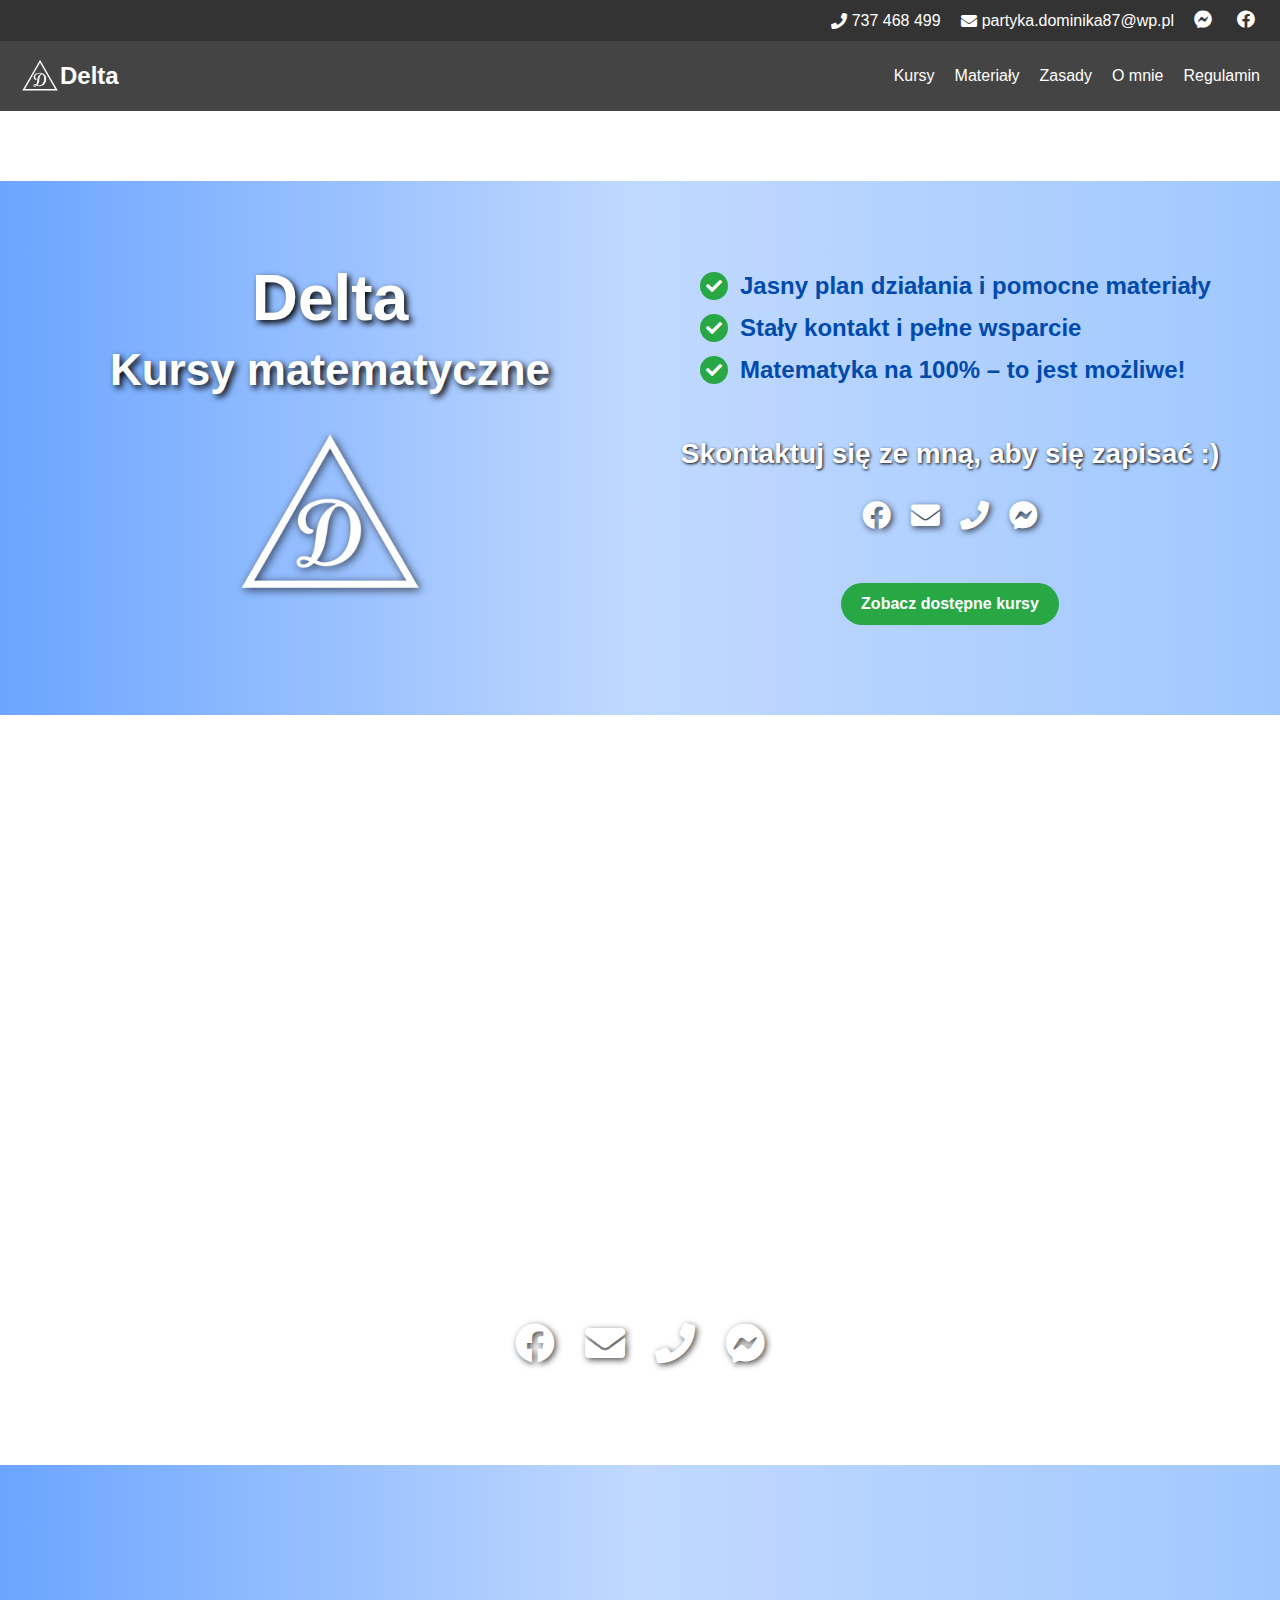
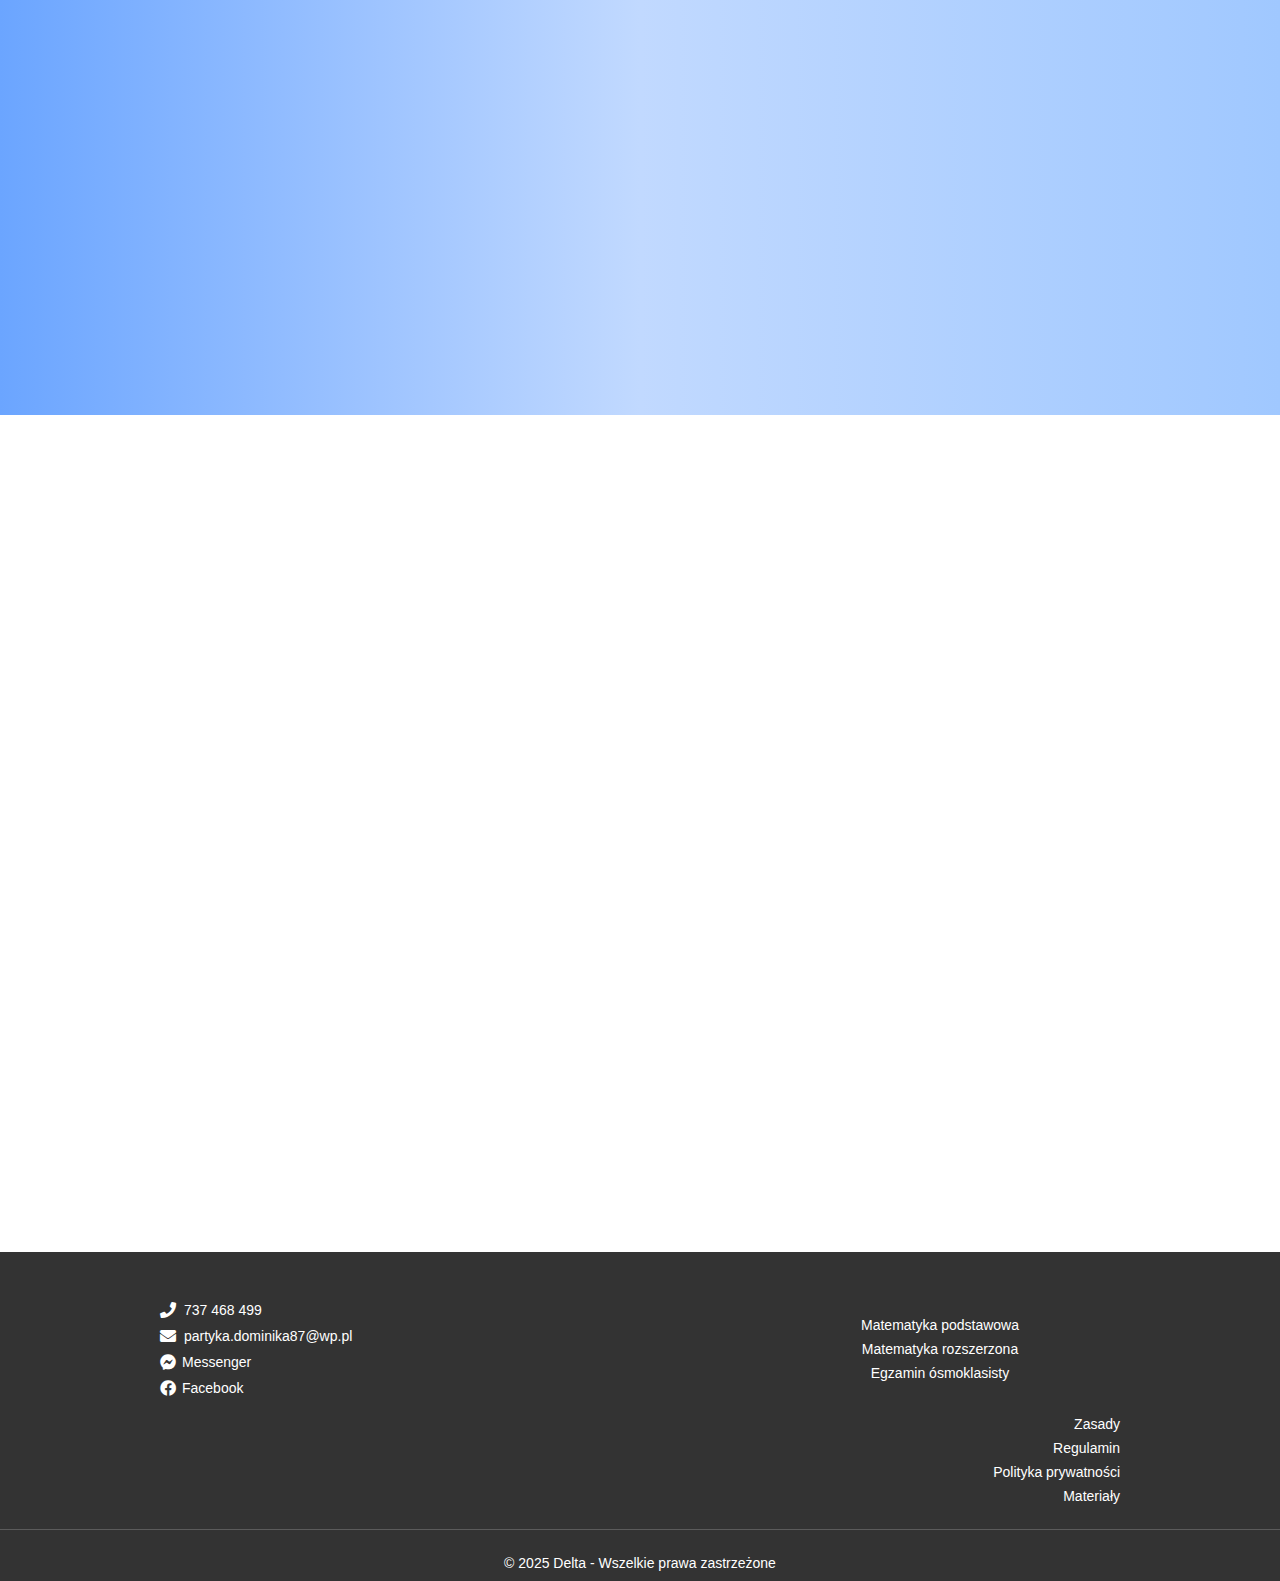
<file: index.html>
<!DOCTYPE html>
<html lang="pl">
<head>
  <meta charset="UTF-8" />
  <meta name="viewport" content="width=device-width, initial-scale=1.0, maximum-scale=1.0, user-scalable=no" />
  <title>Delta - Kursy matematyczne</title>
  <link rel="icon" type="image/png" href="/images/logo_transparent.png" />
  <link rel="stylesheet" href="styles.css" />
  <link rel="stylesheet" href="https://cdnjs.cloudflare.com/ajax/libs/font-awesome/5.15.4/css/all.min.css" />
</head>
<body>
  <div class="page-wrapper">
    <div class="top-bar">
      <span class="phone-contact">
        <i class="fas fa-phone"></i>
        <span class="copy-text">737 468 499</span>
      </span>
      <span class="email-contact">
        <i class="fas fa-envelope"></i>
        <span class="copy-text">partyka.dominika87@wp.pl</span>
      </span>
      <a href="https://m.me/dominika.partyka.144?source=qr_link_share" target="_blank">
        <i class="fab fa-facebook-messenger"></i>
      </a>
      <a href="https://www.facebook.com/dominika.partyka.144" target="_blank">
        <i class="fab fa-facebook"></i>
      </a>
</div>

    <nav class="nav-bar">
      <div class="container">
        <h1 class="logo">
          <a href="index.html" aria-label="Strona główna">
            <img src="images/logo_transparent.png" alt="Delta logo" />
            Delta
          </a>
        </h1>

        <button id="hamburgerBtn" aria-label="Toggle menu" aria-expanded="false" aria-controls="mobileMenu">
          <i class="fas fa-bars"></i>
        </button>

        <ul class="menu">
          <li class="has-submenu">
            <a href="#">Kursy</a>
            <ul class="submenu">
              <li><a href="rozszerzenie.html">Matura Rozszerzona</a></li>
              <li><a href="podstawa.html">Matura Podstawowa</a></li>
              <li><a href="e8.html">Egzamin Ósmoklasisty</a></li>
            </ul>
          </li>
          <li><a href="materialy.html">Materiały</a></li>
          <li><a href="#zasady">Zasady</a></li>
          <li><a href="#about">O mnie</a></li>
          <li><a href="regulamin.html">Regulamin</a></li>
        </ul>
      </div>
    </nav>

    <div class="white-gap"></div>

    <header class="hero-wrapper">
      <div class="hero">
        <div class="hero-left">
          <h2 class="animate-on-scroll">Delta</h2>
          <p class="subtitle animate-on-scroll">Kursy matematyczne</p>
          <img src="images/logo_transparent.png" alt="Logo Delta" class="hero-logo-below-subtitle animate-on-scroll" />
          <a href="#kursy" class="hero-cta mobile-only">Zobacz dostępne kursy</a>
        </div>
        <div class="hero-right">
          <ul class="hero-points">
            <li><i class="fas fa-check"></i>Jasny plan działania i pomocne materiały</li>
            <li><i class="fas fa-check"></i>Stały kontakt i pełne wsparcie</li>
            <li><i class="fas fa-check"></i>Matematyka na 100% – to jest możliwe!</li>
          </ul>
          <p class="contact-heading">Skontaktuj się ze mną, aby się zapisać :)</p>
          <div class="contact-icons">
            <a href="https://www.facebook.com/dominika.partyka.144" target="_blank"><i class="fab fa-facebook"></i></a>
            <div class="tooltip">
              <a href="mailto:partyka.dominika87@wp.pl"><i class="fas fa-envelope"></i></a>
              <span class="tooltip-text">partyka.dominika87@wp.pl</span>
            </div>

            <div class="tooltip">
              <a href="tel:+48737468499"><i class="fas fa-phone"></i></a>
              <span class="tooltip-text">737 468 499</span>
            </div>

            <a href="https://m.me/dominika.partyka.144?source=qr_link_share" target="_blank"><i class="fab fa-facebook-messenger"></i></a>
          </div>
          <a href="#kursy" class="hero-cta desktop-only">Zobacz dostępne kursy</a>
        </div>
      </div>
    </header>

    <button id="scrollTopBtn" aria-label="Przewiń na górę">↑</button>

    <section class="section-icons" id="kursy">
      <div class="container">
        <div class="icon-box">
          <i>📚</i>
          <h3>Matura Rozszerzona</h3>
          <a href="rozszerzenie.html" class="btn">Zobacz więcej</a>
        </div>
        <div class="icon-box">
          <i>📝</i>
          <h3>Matura Podstawowa</h3>
          <a href="podstawa.html" class="btn">Zobacz więcej</a>
        </div>
        <div class="icon-box">
          <i>✏️</i>
          <h3>Egzamin Ósmoklasisty</h3>
          <a href="e8.html" class="btn">Zobacz więcej</a>
        </div>
      </div>

      <div class="contact-icons bottom">
        <a href="https://www.facebook.com/dominika.partyka.144" target="_blank"><i class="fab fa-facebook"></i></a>
        <a href="mailto:partyka.dominika87@wp.pl"><i class="fas fa-envelope"></i></a>
        <div class="tooltip">
          <a href="tel:+48737468499"><i class="fas fa-phone"></i></a>
          <span class="tooltip-text">737 468 499</span>
        </div>
        <a href="https://m.me/dominika.partyka.144?source=qr_link_share" target="_blank"><i class="fab fa-facebook-messenger"></i></a>
      </div>
    </section>

    <section class="info-section" id="zasady">
      <h2 class="slide-from-left">Najważniejsze informacje</h2>
      <ul class="info-list slide-from-right">
        <li>Jedne zajęcia kosztują 60 zł i trwają około 60 minut</li>
        <li>Zajęcia odbywają się online - oszczędzasz czas i zyskujesz komfort pracy</li>
        <li>Po zajęciach masz dostęp do notatki, filmu z lekcji oraz zadania domowego</li>
        <li>Zawsze możesz zwrócić się do mnie z pytaniem o jakiekolwiek zadanie</li>
        <li>Kurs został opracowany według wymagań CKE i podstawy programowej</li>
        <li>Masz bezpośredni kontakt z typami zadań pojawiającymi się na arkuszu</li>
      </ul>
    </section>

    <section class="about-section" id="about" style="background: white; padding: 80px 20px;">
      <div style="max-width: 1450px; margin: 0 auto; display: flex; flex-wrap: wrap; align-items: center; gap: 40px; justify-content: flex-start;">
        <div style="flex: 1; min-width: 280px; display: flex; justify-content: flex-start; margin-right: 30px;">
          <img src="images/wyniki.png" alt="Zdjęcie" style="width: 100%; max-width: 280px; margin-left: 70px;" />
        </div>
        <div style="flex: 2; min-width: 280px; font-size: 24px; line-height: 1.8; color: #333; margin-left: 0px; text-align: left;">
          <br/><b>100% na maturze rozszerzonej z matematyki - to jest możliwe!</b><br/><br/>
          To nie cud – to strategia, systematyczność i dobry plan.<br/><br/>
          Pamiętam perspektywę osoby przygotowującej się do matury i doskonale wiem, 
          jak frustrujące potrafią być trójkąty, jak to jest gubić się w zadaniach i tracić motywację.<br/>
          Ale wiem też, jak skutecznie się tego nauczyć!<br/><br/>
          Pomogę Ci przygotować się do matury/egzaminu poprzez prawdziwe zrozumienie matematyki.<br/>
          Bez presji, bez stresu – za to z jasnym planem działania i wsparciem na każdym kroku.
        </div>
      </div>
    </section><br/><br/><br/><br/>

    <footer class="footer">
      <div class="footer-content">
        <div class="footer-column contact">
          <div class="footer-icons">
            <span><i class="fas fa-phone"></i><span class="copy-text">737 468 499</span></span>
            <span><i class="fas fa-envelope"></i><span class="copy-text">partyka.dominika87@wp.pl</span></span>
            <a href="https://m.me/dominika.partyka.144?source=qr_link_share" target="_blank">
              <i class="fab fa-facebook-messenger"></i> Messenger
            </a>
            <a href="https://www.facebook.com/dominika.partyka.144" target="_blank">
              <i class="fab fa-facebook"></i> Facebook
            </a>
          </div>
        </div>

        <div class="footer-column center">
          <a href="podstawa.html">Matematyka podstawowa</a>
          <a href="rozszerzenie.html">Matematyka rozszerzona</a>
          <a href="e8.html">Egzamin ósmoklasisty</a>
        </div>

        <div class="footer-column right">
          <a href="#zasady">Zasady</a>
          <a href="regulamin.html">Regulamin</a>
          <a href="polityka_prywatnosci.html">Polityka prywatności</a>
          <a href="materialy.html">Materiały</a>
        </div>
      </div>

      <div class="footer-bottom">
        &copy; 2025 Delta - Wszelkie prawa zastrzeżone
      </div>
    </footer>
  </div>

  <script src="script.js"></script>

</body>
</html>
</file>
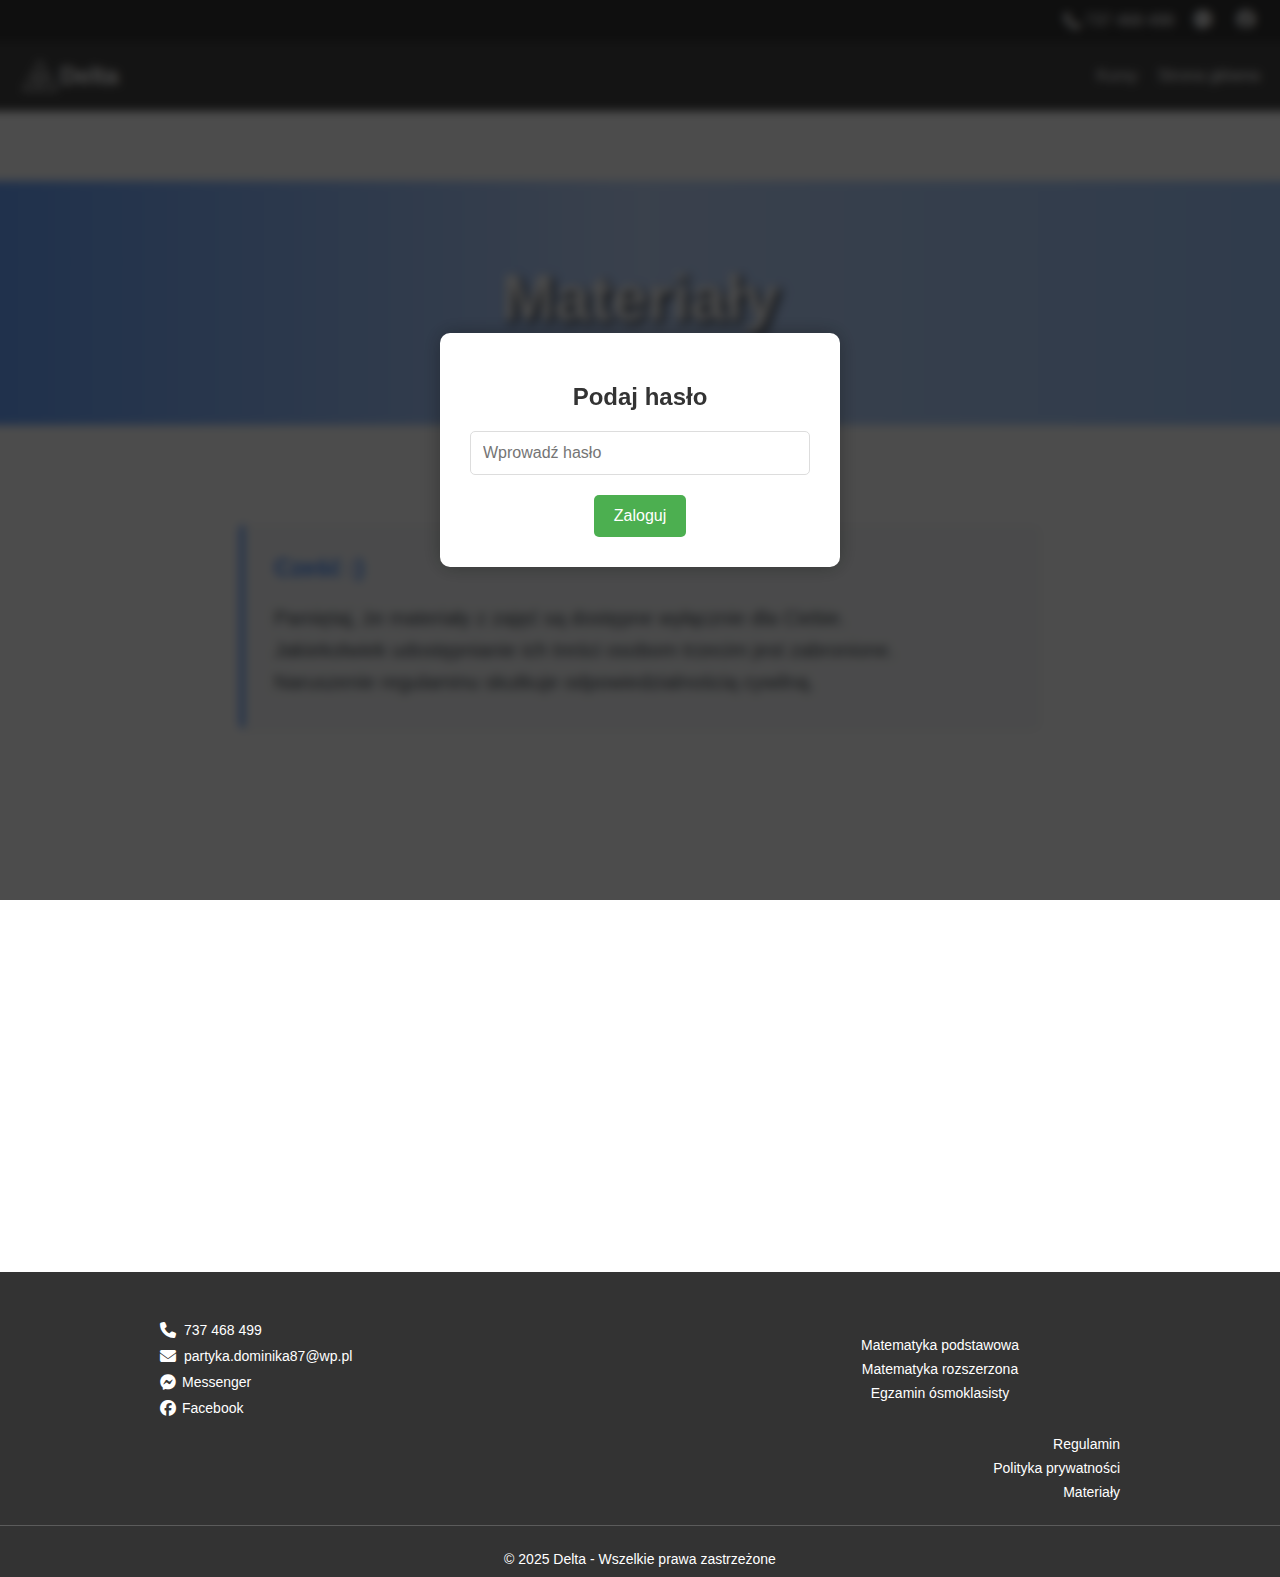
<file: materialy.html>
<!DOCTYPE html>
<html lang="pl">
<head>
  <meta charset="UTF-8" />
  <meta name="viewport" content="width=device-width, initial-scale=1.0"/>
  <title>Materiały - Delta</title>
  <link rel="icon" type="image/png" href="images/logo_transparent.png" />
  <link rel="stylesheet" href="styles.css" />
  <link rel="stylesheet" href="https://cdnjs.cloudflare.com/ajax/libs/font-awesome/6.4.0/css/all.min.css"/>

  <style>


  /* Style dla sekcji z ikonami */


  .section-icons {
    padding: 40px 20px;
    background: white;
  }

  .section-icons .container {
    display: flex;
    flex-wrap: wrap;
    justify-content: center;
    gap: 20px;
    max-width: 1200px;
    margin: 0 auto;
  }

  .icon-box {
    background: #fff;
    border: 1px solid #e0e0e0;
    border-radius: 8px;
    padding: 25px 20px;
    text-align: center;
    width: 280px;
    box-shadow: 0 4px 6px rgba(0, 0, 0, 0.05);
    transition: transform 0.3s ease, box-shadow 0.3s ease;
    display: flex;
    flex-direction: column;
    height: 220px; /* Stała wysokość ramek */
  }


  .icon-box h3 {
    margin: 10px 0;
    font-size: 18px;
    flex-grow: 1;
    margin-bottom: 25px;
  }

  .icon-box .btn {
    display: inline-block;
    padding: 10px 20px;
    border-radius: 4px;
    margin-top: auto; /* Przycisk na dole */
  }




  @media (max-width: 768px) {
    .materials-notice {
      font-size: 15px;
      line-height: 1.6;
    }

    .materials-notice h3 {
      font-size: 18px;
      margin-bottom: 10px;
    }

    .materials-notice p {
      font-size: 15px;
    }
    
    .section-icons .container {
      flex-direction: column;
      align-items: center;
    }
    
    .icon-box {
      width: 100%;
      max-width: 300px;
    }
  }
</style>
</head>
<body>
  <!-- Ekran logowania -->
  <div class="login-overlay" id="loginOverlay">
    <div class="login-box">
      <h2>Podaj hasło</h2>
      <input type="password" id="passwordInput" placeholder="Wprowadź hasło">
      <button id="loginButton">Zaloguj</button>
      <div class="error-message" id="errorMessage">Nieprawidłowe hasło. Spróbuj ponownie.</div>
    </div>
  </div>
  <div class="page-wrapper">
    <div class="top-bar">
      <span><i class="fas fa-phone"></i><span class="copy-text">737 468 499</span></span>
      <a href="https://m.me/dominika.partyka.144?source=qr_link_share" target="_blank"><i class="fab fa-facebook-messenger"></i></a>
      <a href="https://www.facebook.com/dominika.partyka.144" target="_blank"><i class="fab fa-facebook"></i></a>
    </div>

    <nav class="nav-bar">
     <div class="container">
        <h1 class="logo">
        <a href="index.html" style="display: flex; align-items: center; text-decoration: none; color: inherit;">
            <img src="images/logo_transparent.png" alt="Delta logo" />
            <span>Delta</span>
        </a>
        </h1>

        <button id="hamburgerBtn" aria-label="Toggle menu" aria-expanded="false" aria-controls="mobileMenu">
          <i class="fas fa-bars"></i>
        </button>

        <ul class="menu">
          <li class="has-submenu">
            <a href="#">Kursy</a>
            <ul class="submenu">
              <li><a href="rozszerzenie.html">Matematyka Rozszerzona</a></li>
              <li><a href="podstawa.html">Matematyka Podstawowa</a></li>
              <li><a href="e8.html">Egzamin Ósmoklasisty</a></li>
            </ul>
          </li>
          <li><a href="index.html">Strona główna</a></li>
        </ul>
      </div>
    </nav>

  
    <header class="hero-wrapper">
      <div class="titleotherpage">
        <div class="hero-left">
          <h2>Materiały</h2>
        </div>
      </div>
    </header>

    <button id="scrollTopBtn" aria-label="Przewiń na górę">↑</button>

    <section style="background: white; padding: 60px 20px;">
      <div class="container" style="max-width: 1000px; margin: 0 auto;">
        <div class="materials-notice">
          <h3>Cześć :)</h3>
          <p>Pamiętaj, że materiały z zajęć są dostępne wyłącznie dla Ciebie.<br/> 
            Jakiekolwiek udostępnianie ich treści osobom trzecim jest zabronione. <br/>
            Naruszenie regulaminu skutkuje odpowiedzialnością cywilną.</p>
        </div>
      </div>
    </section>

    <section class="section-icons" id="kursy">
      <div class="container">
        <div class="icon-box">
          <i>📚</i>
          <h3>Matematyka Rozszerzona</h3>
          <a href="https://drive.google.com/drive/folders/1AjG0rxox6VnSoOTloVfyOetOH-ZXsg3F?usp=sharing" class="btn">Materiały</a>
        </div>
        <div class="icon-box">
          <i>📝</i>
          <h3>Matematyka Podstawowa</h3>
          <a href="https://drive.google.com/drive/folders/12QC0AW4SWUDvQPVmkNQZoHWZp-v7MZ9m?usp=sharing" class="btn">Materiały</a>
        </div>
        <div class="icon-box">
          <i>✏️</i>
          <h3>Egzamin Ósmoklasisty</h3>
          <a href="https://drive.google.com/drive/folders/15c4L8jTapHmvq89pU6XqN5lHKJ_0kqq-?usp=sharing" class="btn">Materiały</a>
        </div>
      </div>

    </section>
    <br/><br/><br/><br/><br/><br/><br/><br/>


    <!-- Stopka -->
       <footer class="footer">
        <div class="footer-content">
            <div class="footer-column contact">
            <div class="footer-icons">
                <span><i class="fas fa-phone"></i><span class="copy-text">737 468 499</span></span>
                <span><i class="fas fa-envelope"></i><span class="copy-text">partyka.dominika87@wp.pl</span></span>
                <a href="https://m.me/dominika.partyka.144?source=qr_link_share" target="_blank">
                <i class="fab fa-facebook-messenger"></i> Messenger
                </a>
                <a href="https://www.facebook.com/dominika.partyka.144" target="_blank">
                <i class="fab fa-facebook"></i> Facebook
                </a>
            </div>
            </div>

            <div class="footer-column center">
            <a href="podstawa.html">Matematyka podstawowa</a>
            <a href="rozszerzenie.html">Matematyka rozszerzona</a>
            <a href="e8.html">Egzamin ósmoklasisty</a>
            </div>

            <div class="footer-column right">
            <a href="regulamin.html">Regulamin</a>
            <a href="polityka_prywatnosci.html">Polityka prywatności</a>
            <a href="materialy.html">Materiały</a>
            </div>
        </div>

        <div class="footer-bottom">
            &copy; 2025 Delta - Wszelkie prawa zastrzeżone
        </div>
        </footer>

  </div>

  <script src="script.js"></script>

</body>
</html>
</file>
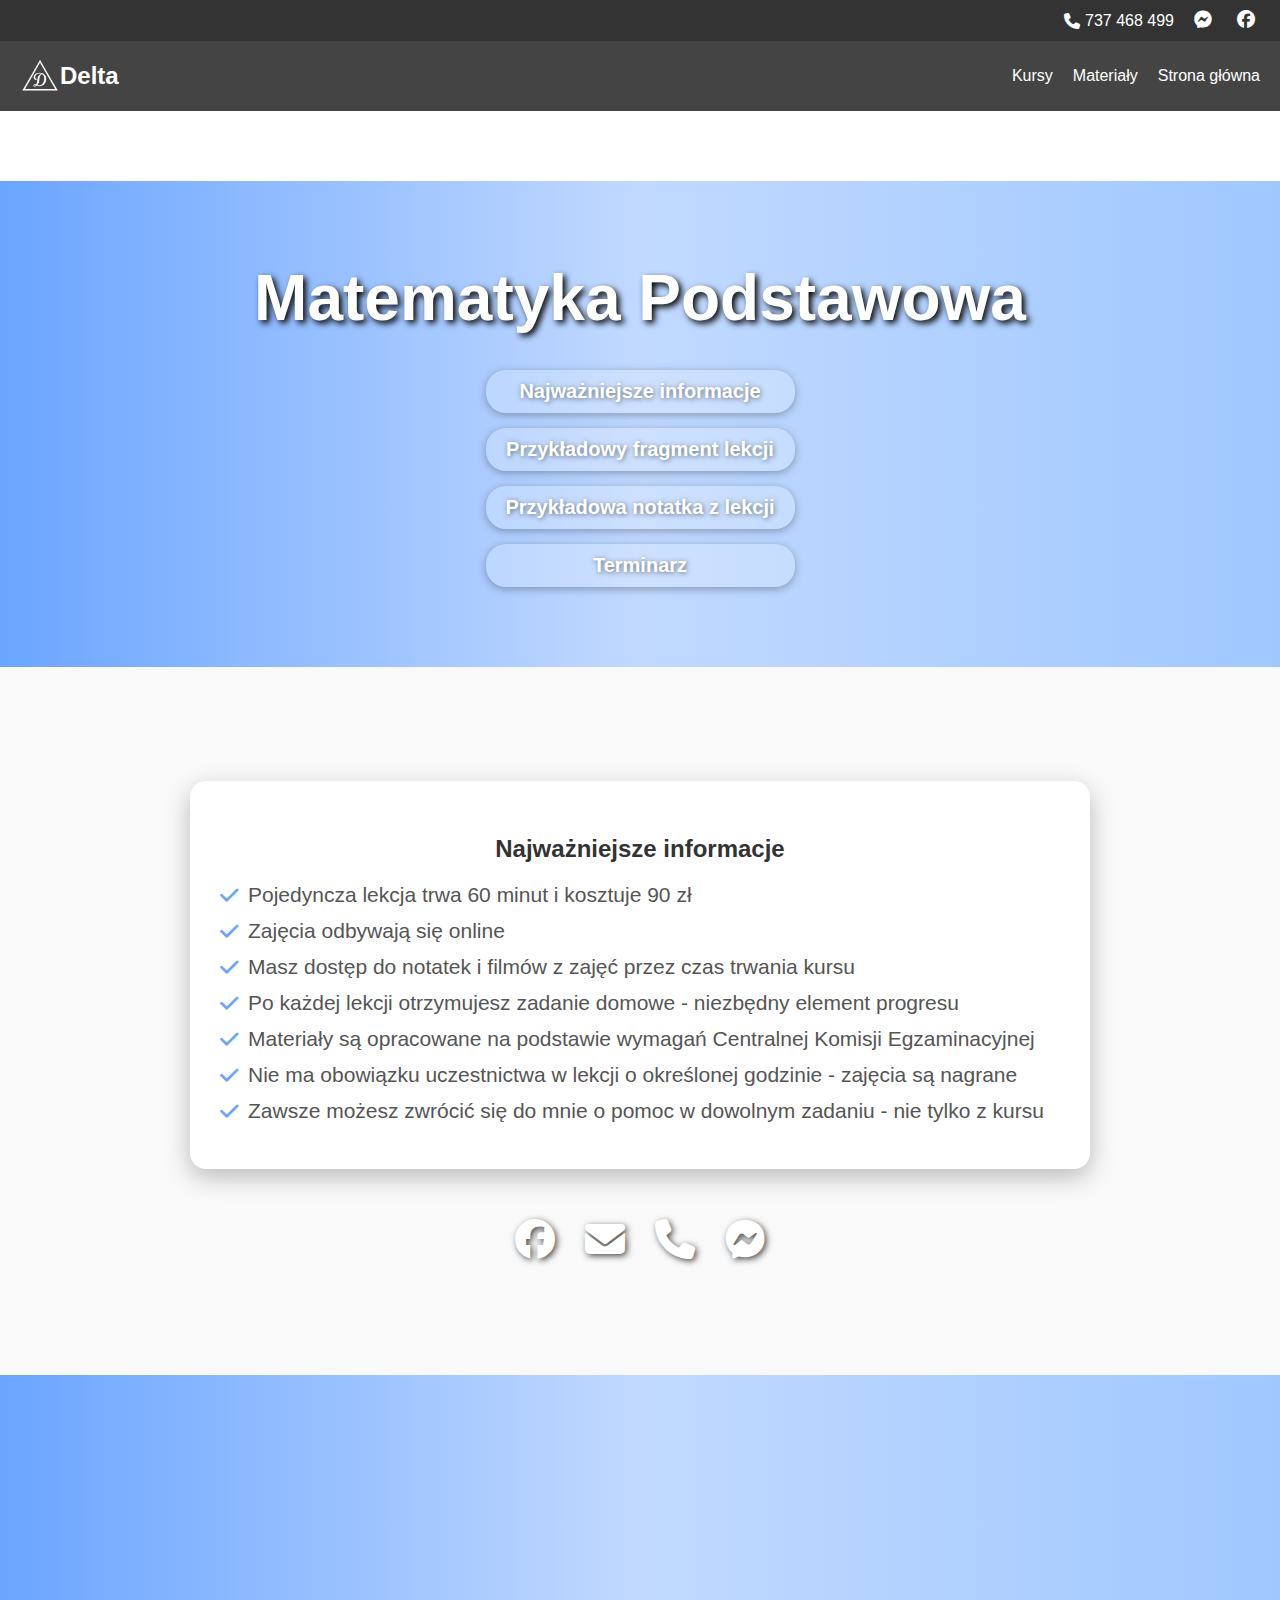
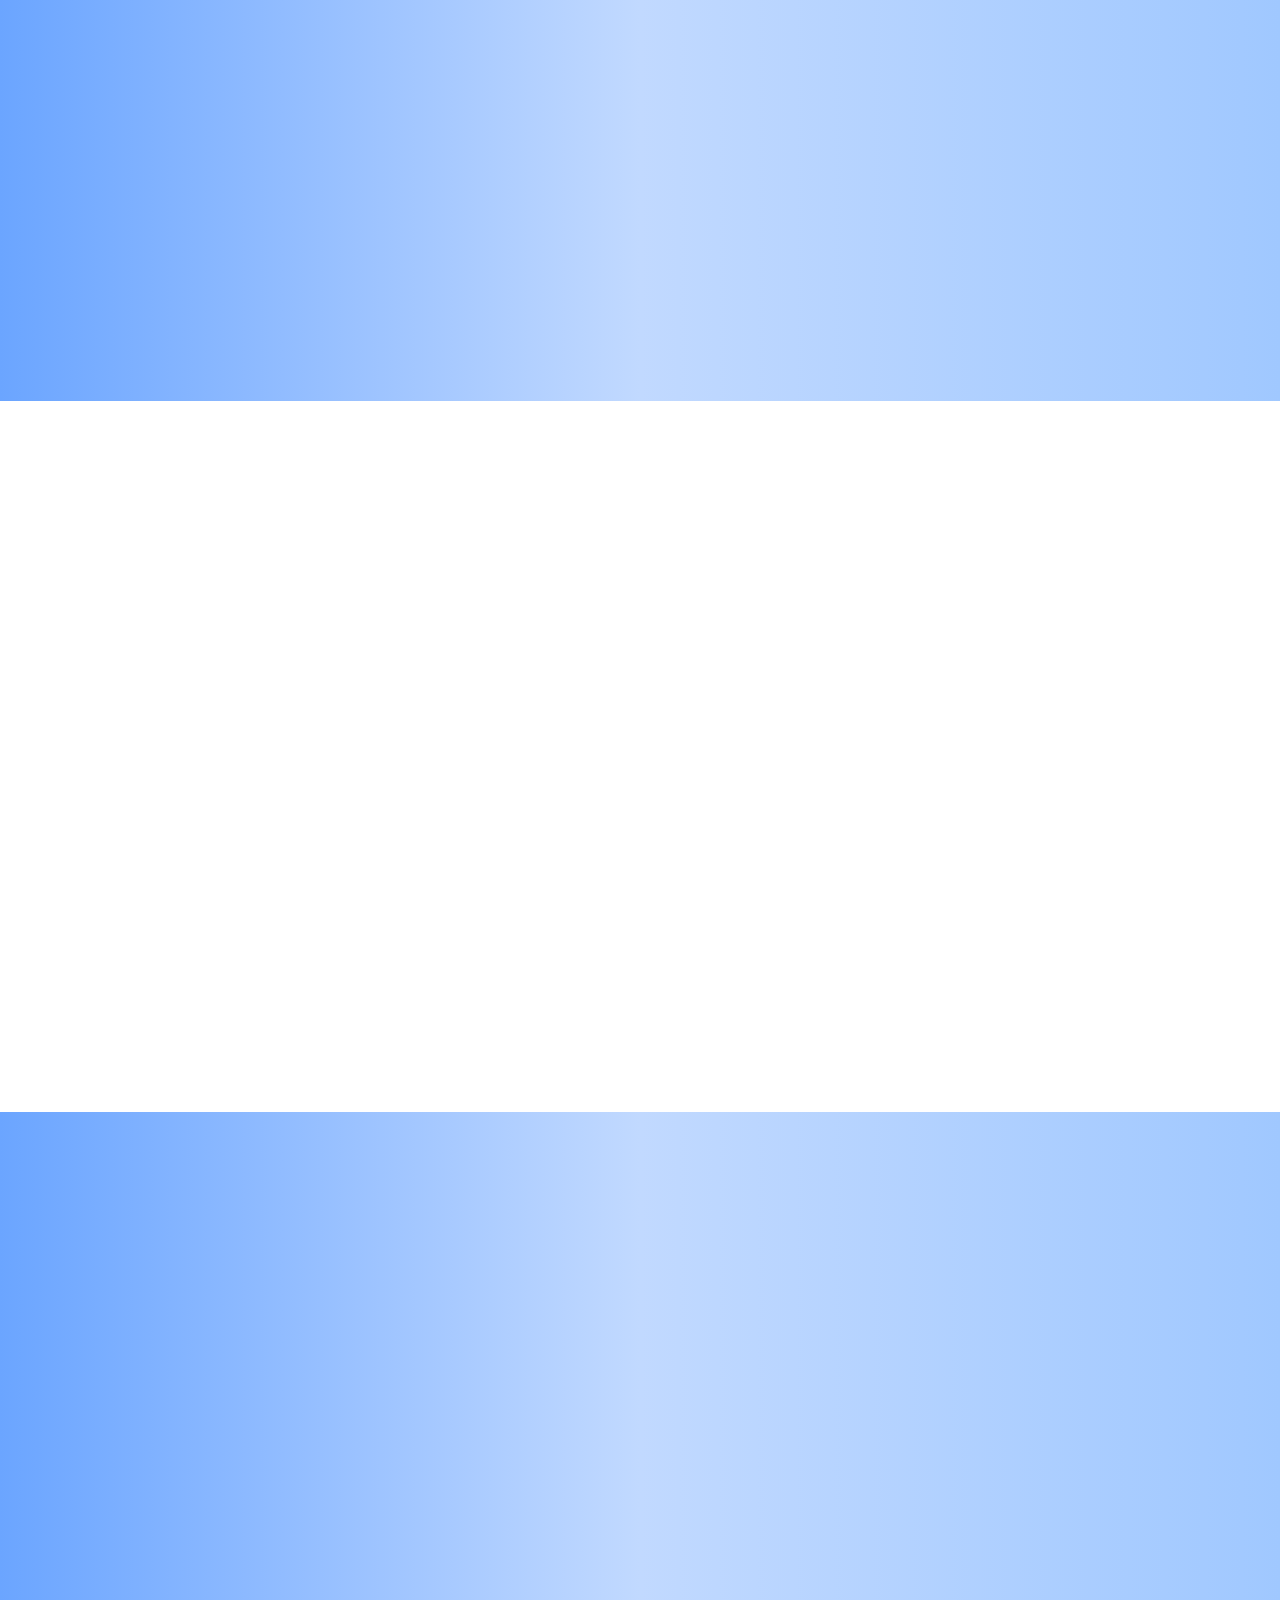
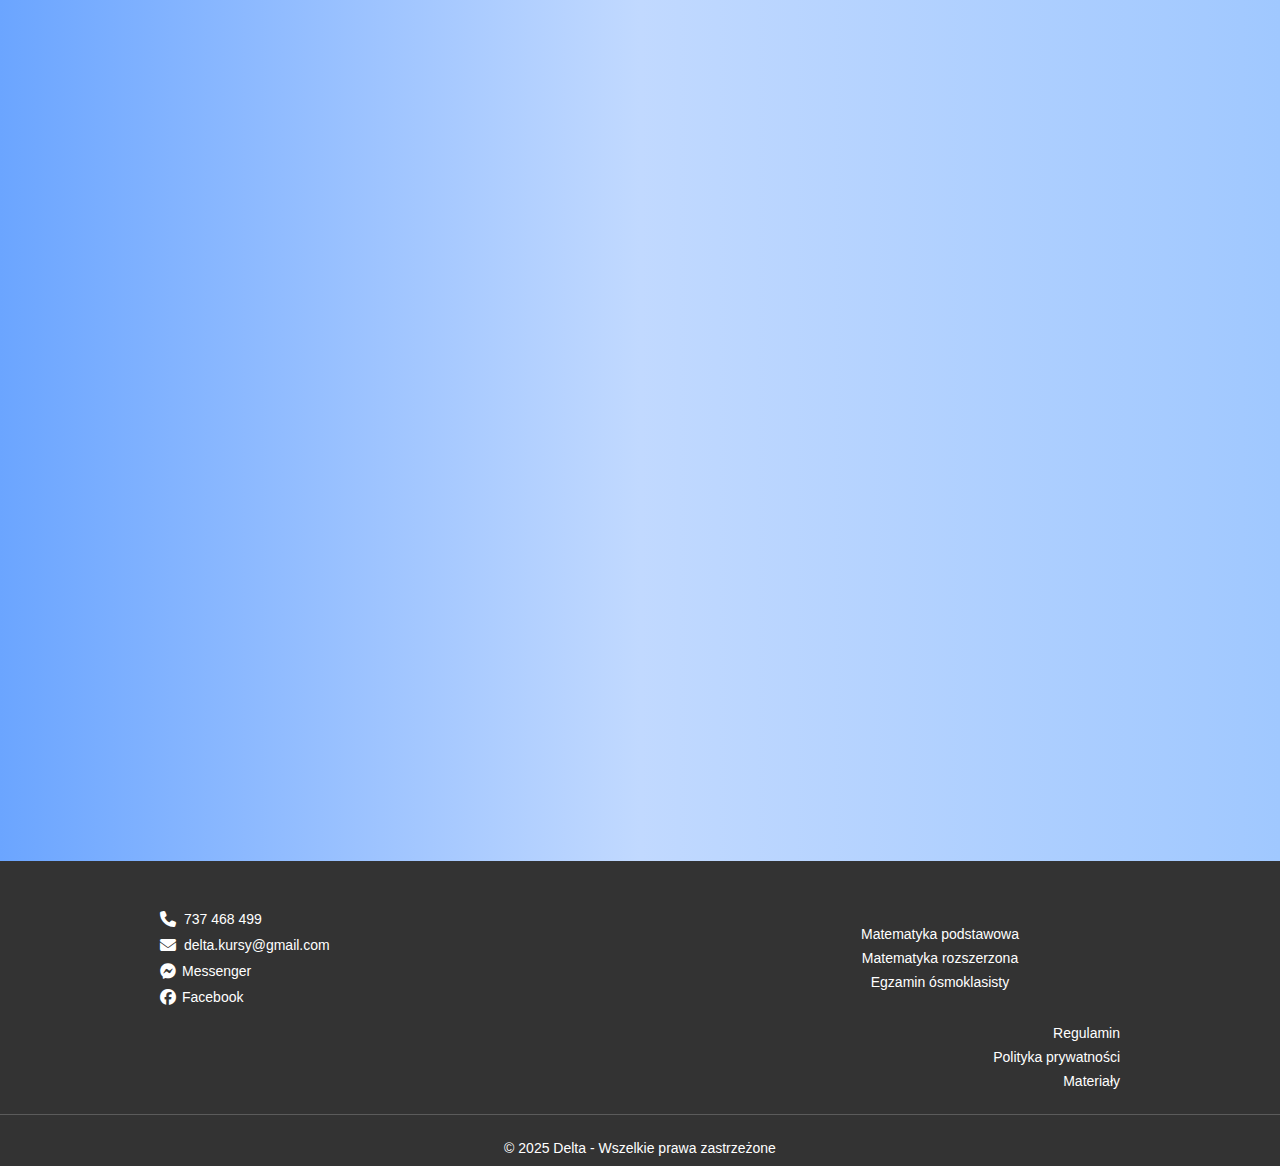
<file: podstawa.html>
<!DOCTYPE html>
<html lang="pl">
<head>
  <meta charset="UTF-8" />
  <meta name="viewport" content="width=device-width, initial-scale=1.0"/>
  <title>Matematyka Podstawowa - Delta</title>
  <link rel="icon" type="image/png" href="images/logo_transparent.png" />
  <link rel="stylesheet" href="styles.css" />
  <link rel="stylesheet" href="https://cdnjs.cloudflare.com/ajax/libs/font-awesome/6.4.0/css/all.min.css"/>
  <link rel="stylesheet" href="kursy.css" />
</head>
<body>
  <div class="page-wrapper">
    <div class="top-bar">
      <span><i class="fas fa-phone"></i><span class="copy-text">737 468 499</span></span>
      <a href="https://m.me/dominika.partyka.144" target="_blank"><i class="fab fa-facebook-messenger"></i></a>
      <a href="https://www.facebook.com/dominika.partyka.144/" target="_blank"><i class="fab fa-facebook"></i></a>
    </div>

    <nav class="nav-bar">
     <div class="container">
        <h1 class="logo">
        <a href="index.html" style="display: flex; align-items: center; text-decoration: none; color: inherit;">
            <img src="images/logo_transparent.png" alt="Delta logo" />
            <span>Delta</span>
        </a>
        </h1>

        <button id="hamburgerBtn" aria-label="Toggle menu" aria-expanded="false" aria-controls="mobileMenu">
          <i class="fas fa-bars"></i>
        </button>

        <ul class="menu">
          <li class="has-submenu">
            <a href="#">Kursy</a>
            <ul class="submenu">
              <li><a href="rozszerzenie.html">Matematyka Rozszerzona</a></li>
              <li><a href="podstawa.html">Matematyka Podstawowa</a></li>
              <li><a href="e8.html">Egzamin Ósmoklasisty</a></li>
            </ul>
          </li>
          <li><a href="materialy.html">Materiały</a></li>
          <li><a href="index.html">Strona główna</a></li>
        </ul>
      </div>
    </nav>
    
    <div class="white-gap"></div>

    <header class="hero-wrapper">
      <div class="titleotherpage">
        <div class="hero-left">
          <h2>Matematyka Podstawowa</h2>
          <div class="quick-links">
            <a href="#info-section">Najważniejsze informacje</a>
            <a href="#film-section">Przykładowy fragment lekcji</a>
            <a href="#note-section">Przykładowa notatka z lekcji</a>
            <a href="#schedule-section">Terminarz</a>
          </div>
        </div>
      </div>
    </header>

    <button id="scrollTopBtn" aria-label="Przewiń na górę">↑</button>

    <section id="info-section" class="info-section">
      <br/><br/><br/>
      <div class="info-box">
        <h3>Najważniejsze informacje</h3>
        <ul>
          <li><i class="fas fa-check" style="color: #6ba5ff;"></i> Pojedyncza lekcja trwa 60 minut i kosztuje 90 zł</li>
          <li><i class="fas fa-check" style="color: #6ba5ff;"></i> Zajęcia odbywają się online</li>
          <li><i class="fas fa-check" style="color: #6ba5ff;"></i> Masz dostęp do notatek i filmów z zajęć przez czas trwania kursu</li>
          <li><i class="fas fa-check" style="color: #6ba5ff;"></i> Po każdej lekcji otrzymujesz zadanie domowe - niezbędny element progresu</li>
          <li><i class="fas fa-check" style="color: #6ba5ff;"></i> Materiały są opracowane na podstawie wymagań Centralnej Komisji Egzaminacyjnej</li>
          <li><i class="fas fa-check" style="color: #6ba5ff;"></i> Nie ma obowiązku uczestnictwa w lekcji o określonej godzinie - zajęcia są nagrane</li>
          <li><i class="fas fa-check" style="color: #6ba5ff;"></i> Zawsze możesz zwrócić się do mnie o pomoc w dowolnym zadaniu - nie tylko z kursu</li>
        </ul>
      </div>

      <div class="contact-icons bottom">
        <a href="https://www.facebook.com/dominika.partyka.144/" target="_blank"><i class="fab fa-facebook"></i></a>
        <a href="mailto:delta.kursy@gmail.com"><i class="fas fa-envelope"></i></a>
        <div class="tooltip">
          <a href="tel:+48737468499"><i class="fas fa-phone"></i></a>
          <span class="tooltip-text">737 468 499</span>
        </div>
        <a href="https://m.me/dominika.partyka.144" target="_blank"><i class="fab fa-facebook-messenger"></i></a>
      </div>
      <br/><br/><br/>
    </section>

    <section id="film-section" class="media-section film">
      <h3 class="section-title">Przykładowy fragment zajęć</h3>
      <div class="youtube-box">
        <iframe 
          width="560" height="315"
          src="https://www.youtube.com/embed/lEyjY8KuyqQ"
          title="YouTube video player"
          frameborder="0"
          allow="accelerometer; autoplay; clipboard-write; encrypted-media; gyroscope; picture-in-picture"
          allowfullscreen>
        </iframe>
      </div>
    </section>

    <section id="note-section" class="media-section note">
      <h3 class="section-title">Przykładowa notatka</h3>
      <div class="media-box">
        <img src="images/mp_przykladowa_notatka.jpg" alt="Przykładowa notatka" />
      </div>
    </section>

    <section id="schedule-section" class="schedule-section">
  <h3 class="section-title">Terminarz zajęć</h3>
  <div class="schedule-box">
    <table>
      <thead>
        <tr>
          <th>Nr</th>
          <th>Tytuł lekcji</th>
        </tr>
      </thead>
      <tbody>
        <tr><td>1</td><td>Potęgi i pierwiastki</td></tr>
        <tr><td>2</td><td>Wartość bezwzględna i logarytmy</td></tr>
        <tr><td>3</td><td>Procenty</td></tr>
        <tr><td>4</td><td><td>Wzory skróconego mnożenia</td></tr>
        <tr><td>5</td><td>Równania, nierówności</td></tr>
        <tr><td>6</td><td>Układy równań i wstęp do funkcji</td></tr>
        <tr><td>7</td><td>Funkcja liniowa</td></tr>
        <tr><td>8</td><td>Funkcja kwadratowa 1</td></tr>
        <tr><td>9</td><td>Funkcja kwadratowa 2</td></tr>
        <tr><td>10</td><td>Wielomiany i wykresy funkcji</td></tr>
        <tr><td>11</td><td>Własności funkcji </td></tr>
        <tr><td>12</td><td>Ciągi</td></tr>
        <tr><td>13</td><td>Kombinatoryka i prawdopodobieństwo</td></tr>
        <tr><td>14</td><td>Trygonometria</td></tr>
        <tr><td>15</td><td>Planimetria 1</td></tr>
        <tr><td>16</td><td>Planimetria 2</td></tr>
        <tr><td>17</td><td>Dowodzenie</td></tr>
        <tr><td>18</td><td>Geometria analityczna</td></tr>
        <tr><td>19</td><td>Stereometria 1</td></tr>
        <tr><td>20</td><td>Stereometria 2 i statystyka</td></tr>
        <tr><td>21</td><td>Powtórzenie 1</td></tr>
        <tr><td>22</td><td>Powtórzenie 2</td></tr>
        <tr><td>23</td><td>Powtórzenie 3</td></tr>
        <tr><td>24</td><td>Powtórzenie 4</td></tr>
        <tr><td>25</td><td>Powtórzenie 5</td></tr>
      </tbody>
    </table>
  </div>
</section>

    <footer class="footer">
      <div class="footer-content">
        <div class="footer-column contact">
          <div class="footer-icons">
            <span><i class="fas fa-phone"></i><span class="copy-text">737 468 499</span></span>
            <span><i class="fas fa-envelope"></i><span class="copy-text">delta.kursy@gmail.com</span></span>
            <a href="https://m.me/dominika.partyka.144" target="_blank">
              <i class="fab fa-facebook-messenger"></i> Messenger
            </a>
            <a href="https://www.facebook.com/dominika.partyka.144/" target="_blank">
              <i class="fab fa-facebook"></i> Facebook
            </a>
          </div>
        </div>

        <div class="footer-column center">
          <a href="podstawa.html">Matematyka podstawowa</a>
          <a href="rozszerzenie.html">Matematyka rozszerzona</a>
          <a href="e8.html">Egzamin ósmoklasisty</a>
        </div>

        <div class="footer-column right">
          <a href="regulamin.html">Regulamin</a>
          <a href="polityka_prywatnosci.html">Polityka prywatności</a>
          <a href="materialy.html">Materiały</a>
        </div>
      </div>

      <div class="footer-bottom">
        &copy; 2025 Delta - Wszelkie prawa zastrzeżone
      </div>
    </footer>
  </div>

  <script src="script.js"></script>
</body>
</html>
</file>
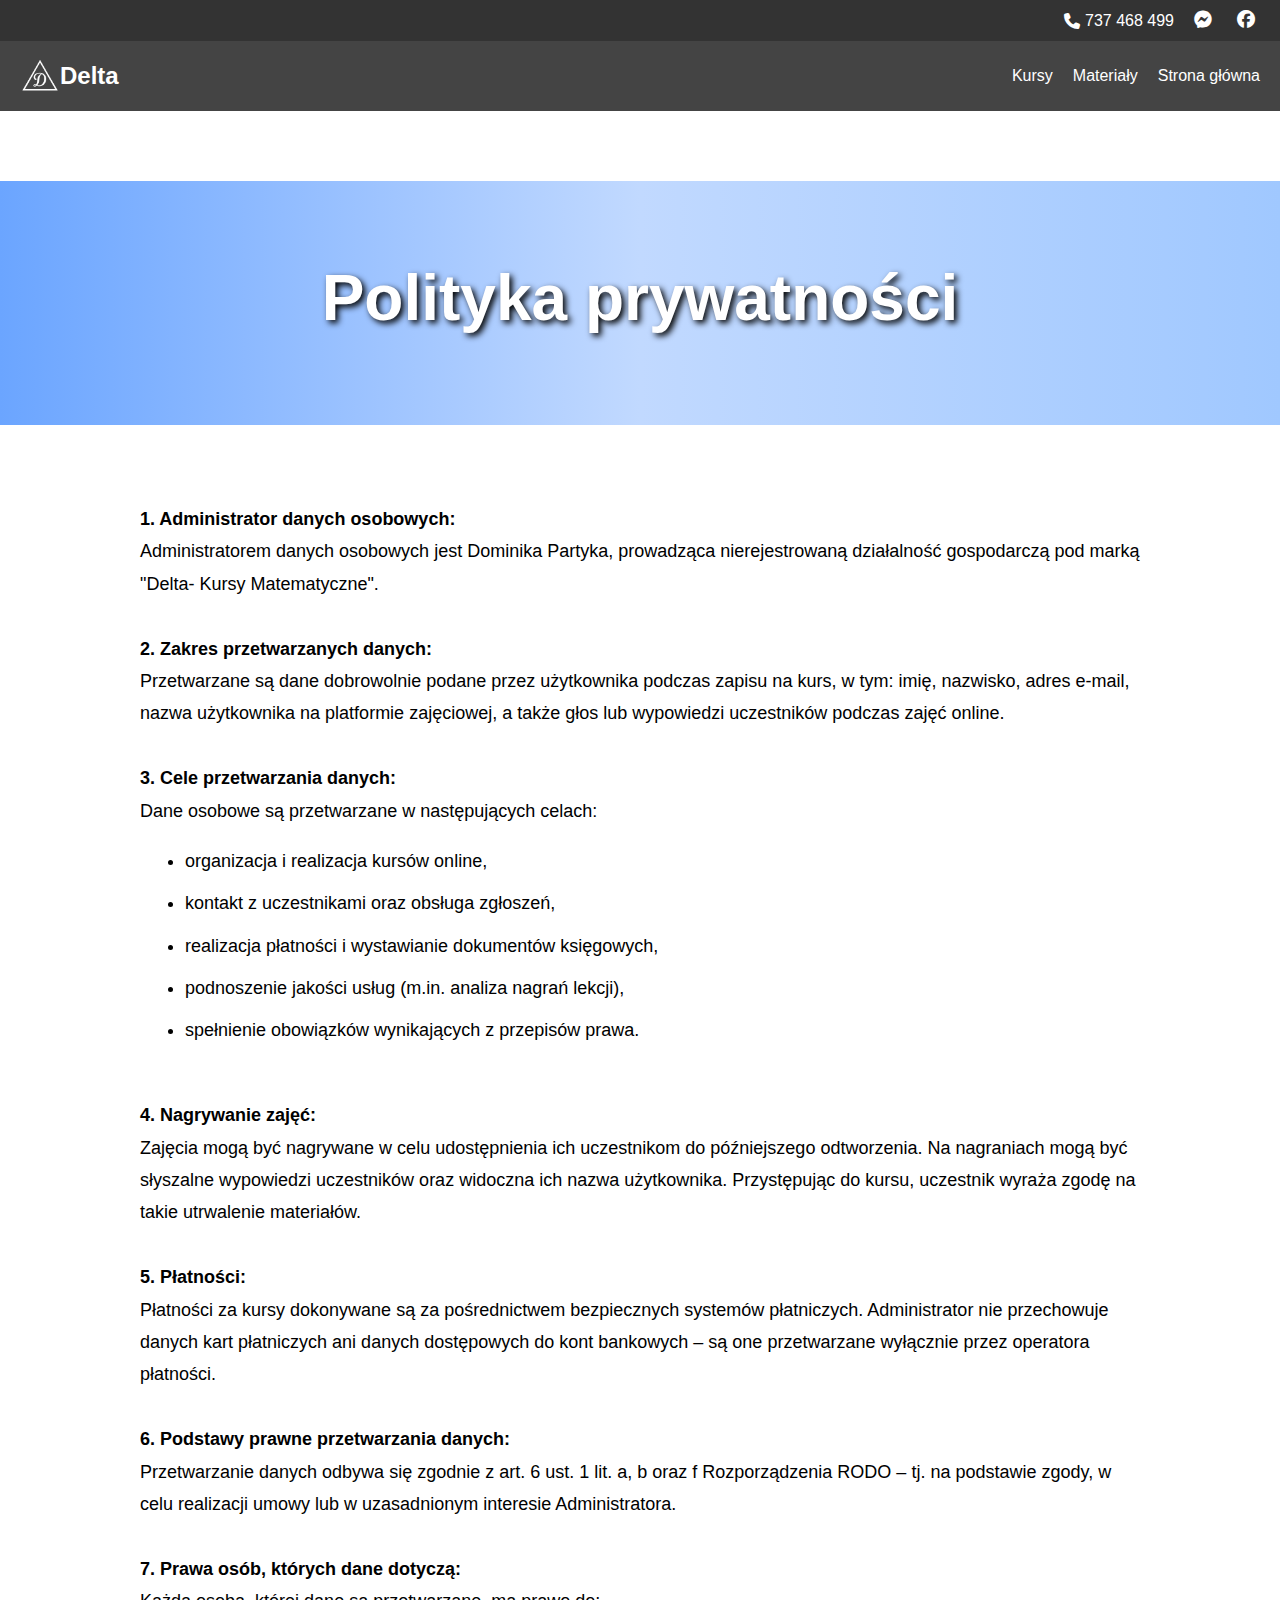
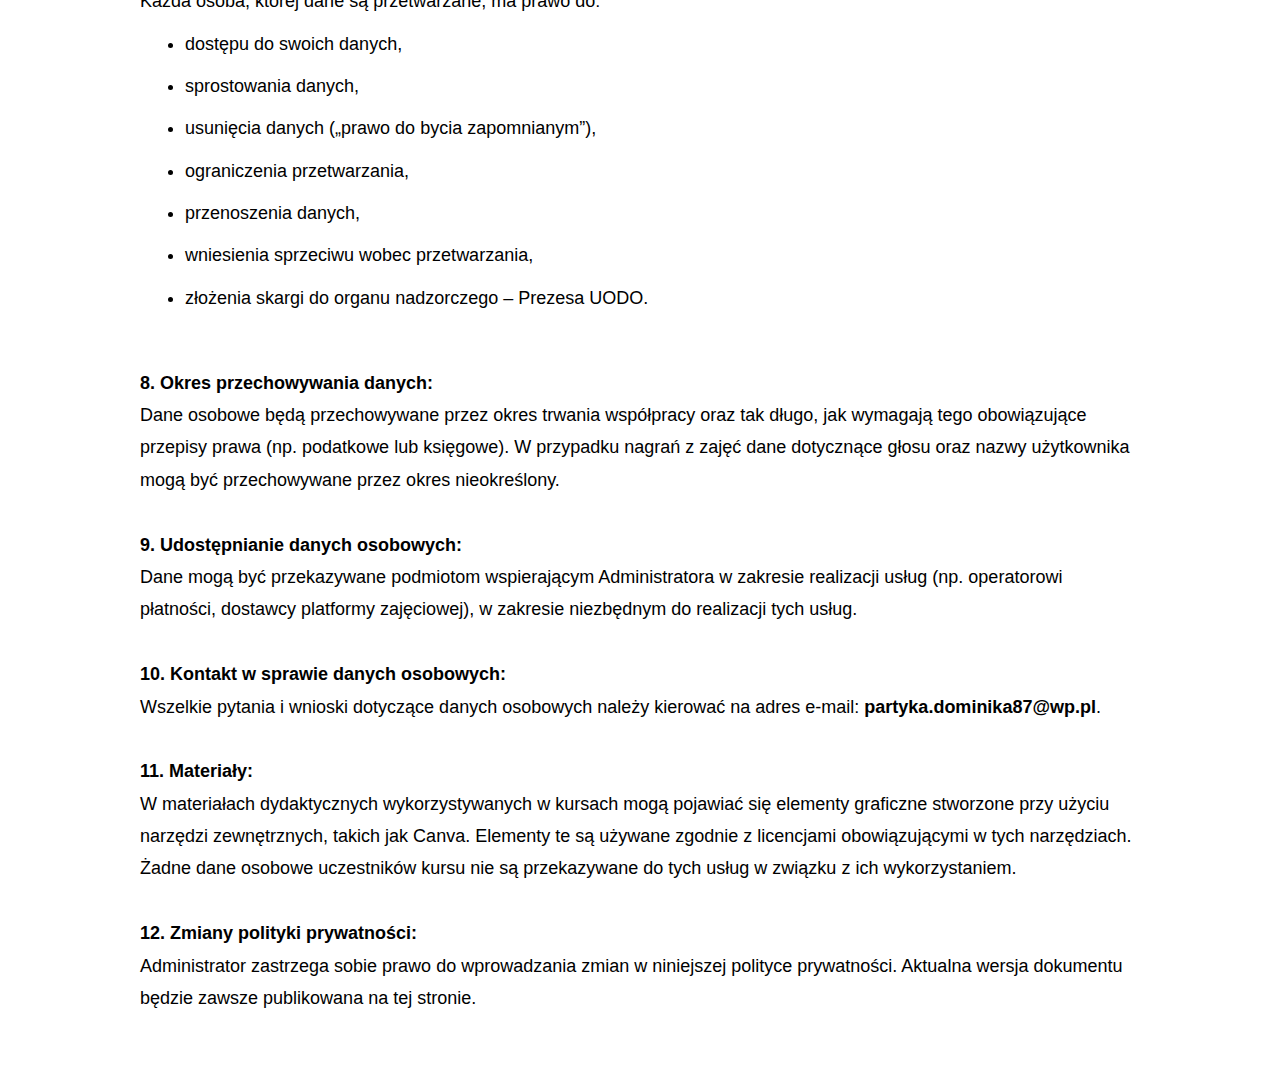
<file: polityka_prywatnosci.html>
<!DOCTYPE html>
<html lang="pl">
<head>
  <meta charset="UTF-8" />
  <meta name="viewport" content="width=device-width, initial-scale=1.0"/>
  <title>Politka prywatności - Delta</title>
  <link rel="icon" type="image/png" href="images/logo_transparent.png" />
  <link rel="stylesheet" href="styles.css" />
  <link rel="stylesheet" href="kursy.css" />
  <link rel="stylesheet" href="https://cdnjs.cloudflare.com/ajax/libs/font-awesome/6.4.0/css/all.min.css"/>

  <style>
    section.privacy-section {
      background-color: white;
      color: #000;
      padding: 60px 20px;
      font-size: 18px;
      line-height: 1.8;
    }

    section.privacy-section p,
    section.privacy-section ul,
    section.privacy-section li,
    section.privacy-section strong {
      color: #000 !important;
      font-size: 18px;
      line-height: 1.8;
    }

    section.privacy-section ul {
      margin-top: 10px;
      margin-bottom: 20px;
      padding-left: 25px;
    }

    section.privacy-section li {
      margin-bottom: 10px;
    }


  </style>

</head>
<body>
  <div class="page-wrapper">
    <div class="top-bar">
      <span><i class="fas fa-phone"></i><span class="copy-text">737 468 499</span></span>
      <a href="https://www.messenger.com/e2ee/t/9589410384477051/" target="_blank"><i class="fab fa-facebook-messenger"></i></a>
      <a href="https://www.facebook.com/dominika.partyka.144/" target="_blank"><i class="fab fa-facebook"></i></a>
    </div>

    <nav class="nav-bar">
     <div class="container">
        <h1 class="logo">
        <a href="index.html" style="display: flex; align-items: center; text-decoration: none; color: inherit;">
            <img src="images/logo_transparent.png" alt="Delta logo" />
            <span>Delta</span>
        </a>
        </h1>

        <button id="hamburgerBtn" aria-label="Toggle menu" aria-expanded="false" aria-controls="mobileMenu">
          <i class="fas fa-bars"></i>
        </button>

        <ul class="menu">
          <li class="has-submenu">
            <a href="#">Kursy</a>
            <ul class="submenu">
              <li><a href="rozszerzenie.html">Matematyka Rozszerzona</a></li>
              <li><a href="podstawa.html">Matematyka Podstawowa</a></li>
              <li><a href="e8.html">Egzamin Ósmoklasisty</a></li>
            </ul>
          </li>
          <li><a href="materialy.html">Materiały</a></li>
          <li><a href="index.html">Strona główna</a></li>
        </ul>
      </div>
    </nav>

    <!-- Sekcja nagłówka z tytułem Regulamin -->
    <header class="hero-wrapper">
      <div class="titleotherpage">
        <div class="hero-left">
          <h2>Polityka prywatności</h2>
        </div>
      </div>
    </header>

    <button id="scrollTopBtn" aria-label="Przewiń na górę">↑</button>

    <!-- Treść główna regulaminu -->
    <section class="privacy-section">
        <div class="container" style="max-width: 1000px; margin: 0 auto;">
          <p style="color: #000; font-size: 18px; line-height: 1.8;">
            <strong>1. Administrator danych osobowych:</strong><br/>
            Administratorem danych osobowych jest Dominika Partyka, prowadząca nierejestrowaną działalność gospodarczą pod marką "Delta- Kursy Matematyczne".<br/><br/>

            <strong>2. Zakres przetwarzanych danych:</strong><br/>
            Przetwarzane są dane dobrowolnie podane przez użytkownika podczas zapisu na kurs, w tym: imię, nazwisko, adres e-mail, nazwa użytkownika na platformie zajęciowej, a także głos lub wypowiedzi uczestników podczas zajęć online.<br/><br/>

            <strong>3. Cele przetwarzania danych:</strong><br/>
            Dane osobowe są przetwarzane w następujących celach:
            <ul style="margin-left: 20px;">
              <li>organizacja i realizacja kursów online,</li>
              <li>kontakt z uczestnikami oraz obsługa zgłoszeń,</li>
              <li>realizacja płatności i wystawianie dokumentów księgowych,</li>
              <li>podnoszenie jakości usług (m.in. analiza nagrań lekcji),</li>
              <li>spełnienie obowiązków wynikających z przepisów prawa.</li>
            </ul><br/>

            <strong>4. Nagrywanie zajęć:</strong><br/>
            Zajęcia mogą być nagrywane w celu udostępnienia ich uczestnikom do późniejszego odtworzenia. Na nagraniach mogą być słyszalne wypowiedzi uczestników oraz widoczna ich nazwa użytkownika. Przystępując do kursu, uczestnik wyraża zgodę na takie utrwalenie materiałów.<br/><br/>

            <strong>5. Płatności:</strong><br/>
            Płatności za kursy dokonywane są za pośrednictwem bezpiecznych systemów płatniczych. Administrator nie przechowuje danych kart płatniczych ani danych dostępowych do kont bankowych – są one przetwarzane wyłącznie przez operatora płatności.<br/><br/>

            <strong>6. Podstawy prawne przetwarzania danych:</strong><br/>
            Przetwarzanie danych odbywa się zgodnie z art. 6 ust. 1 lit. a, b oraz f Rozporządzenia RODO – tj. na podstawie zgody, w celu realizacji umowy lub w uzasadnionym interesie Administratora.<br/><br/>

            <strong>7. Prawa osób, których dane dotyczą:</strong><br/>
            Każda osoba, której dane są przetwarzane, ma prawo do:
            <ul style="margin-left: 20px;">
              <li>dostępu do swoich danych,</li>
              <li>sprostowania danych,</li>
              <li>usunięcia danych („prawo do bycia zapomnianym”),</li>
              <li>ograniczenia przetwarzania,</li>
              <li>przenoszenia danych,</li>
              <li>wniesienia sprzeciwu wobec przetwarzania,</li>
              <li>złożenia skargi do organu nadzorczego – Prezesa UODO.</li>
            </ul><br/>

            <strong>8. Okres przechowywania danych:</strong><br/>
            Dane osobowe będą przechowywane przez okres trwania współpracy oraz tak długo, jak wymagają tego obowiązujące przepisy prawa (np. podatkowe lub księgowe).
            W przypadku nagrań z zajęć dane dotycznące głosu oraz nazwy użytkownika mogą być przechowywane przez okres nieokreślony.<br/><br/>

            <strong>9. Udostępnianie danych osobowych:</strong><br/>
            Dane mogą być przekazywane podmiotom wspierającym Administratora w zakresie realizacji usług (np. operatorowi płatności, dostawcy platformy zajęciowej), w zakresie niezbędnym do realizacji tych usług.<br/><br/>

            <strong>10. Kontakt w sprawie danych osobowych:</strong><br/>
            Wszelkie pytania i wnioski dotyczące danych osobowych należy kierować na adres e-mail: <strong>partyka.dominika87@wp.pl</strong>.<br/><br/>

            <strong>11. Materiały:</strong><br/>
            W materiałach dydaktycznych wykorzystywanych w kursach mogą pojawiać się elementy graficzne stworzone przy użyciu narzędzi zewnętrznych, takich jak Canva. 
            Elementy te są używane zgodnie z licencjami obowiązującymi w tych narzędziach. 
            Żadne dane osobowe uczestników kursu nie są przekazywane do tych usług w związku z ich wykorzystaniem.<br/><br/>

            <strong>12. Zmiany polityki prywatności:</strong><br/>
            Administrator zastrzega sobie prawo do wprowadzania zmian w niniejszej polityce prywatności. Aktualna wersja dokumentu będzie zawsze publikowana na tej stronie.
          </p>
        </div>
    </section>
    


  </div>

  <script src="script.js"></script>

</body>
</html>
</file>
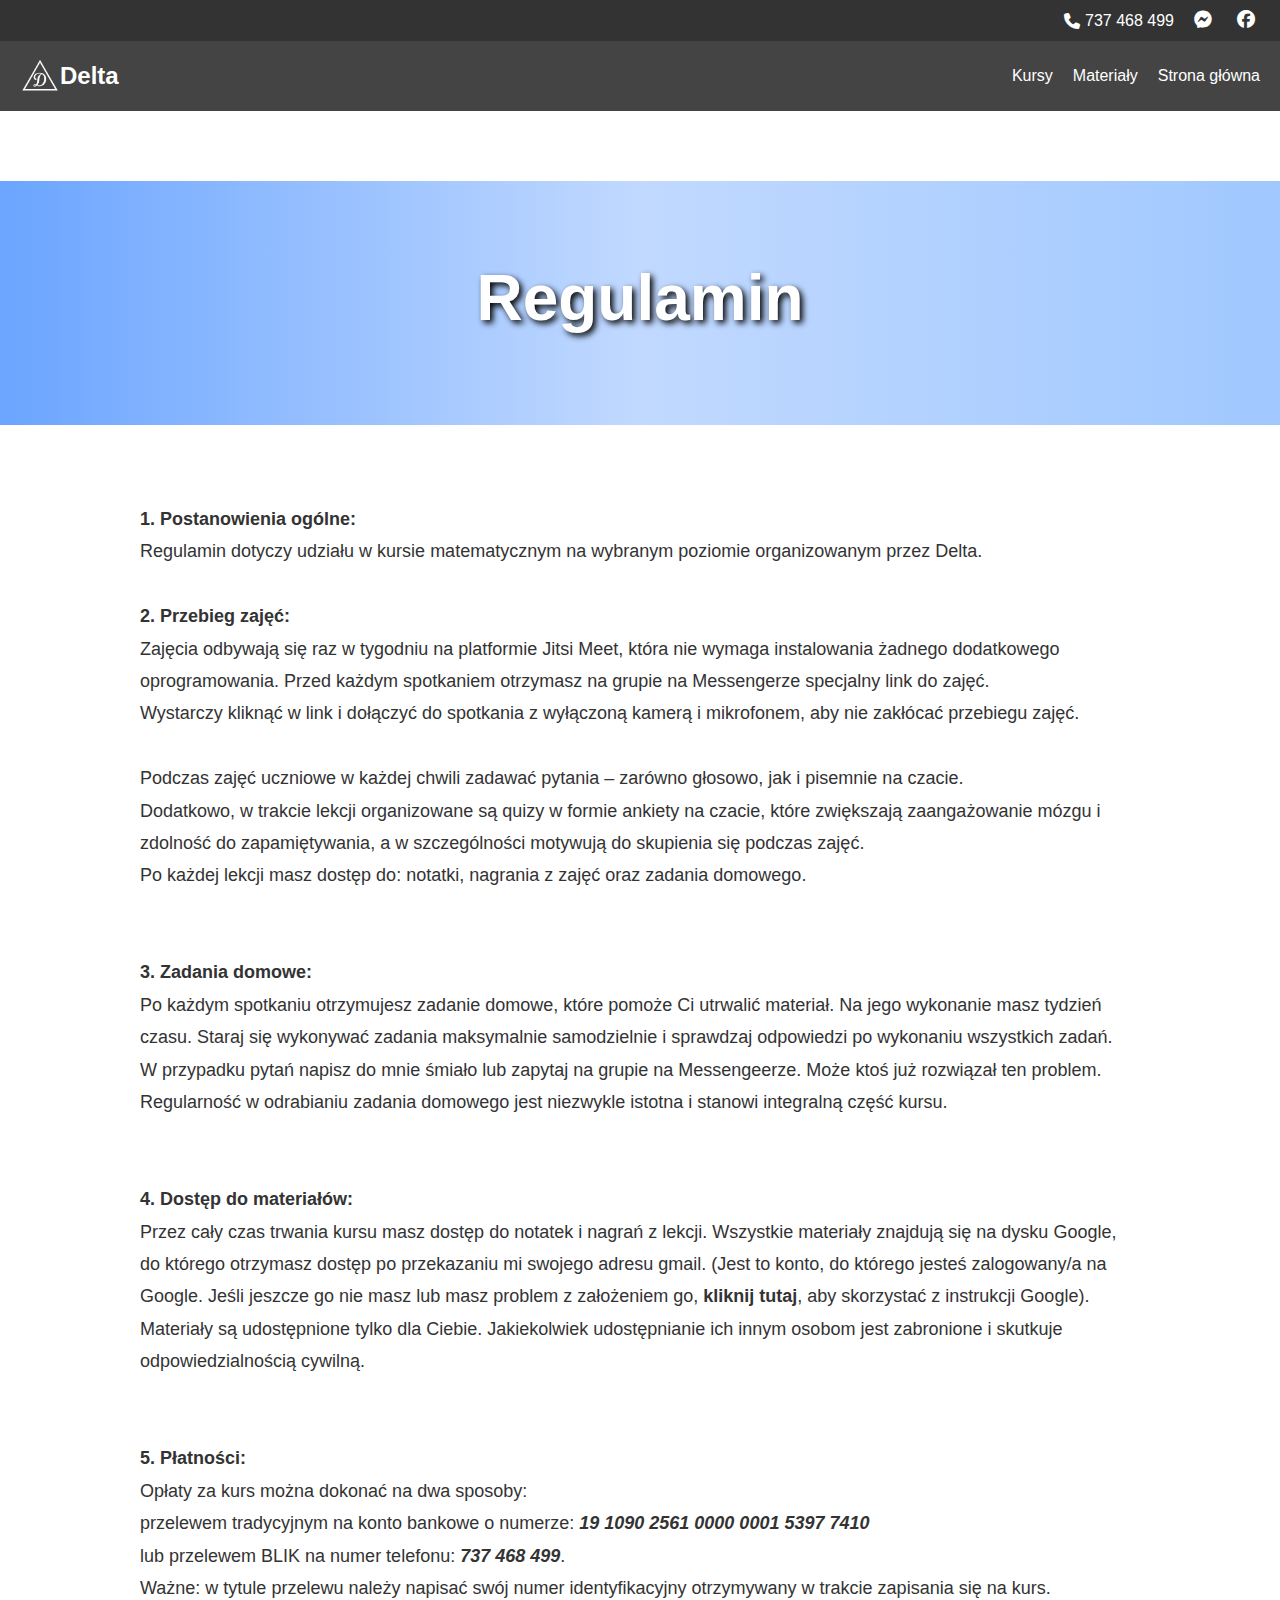
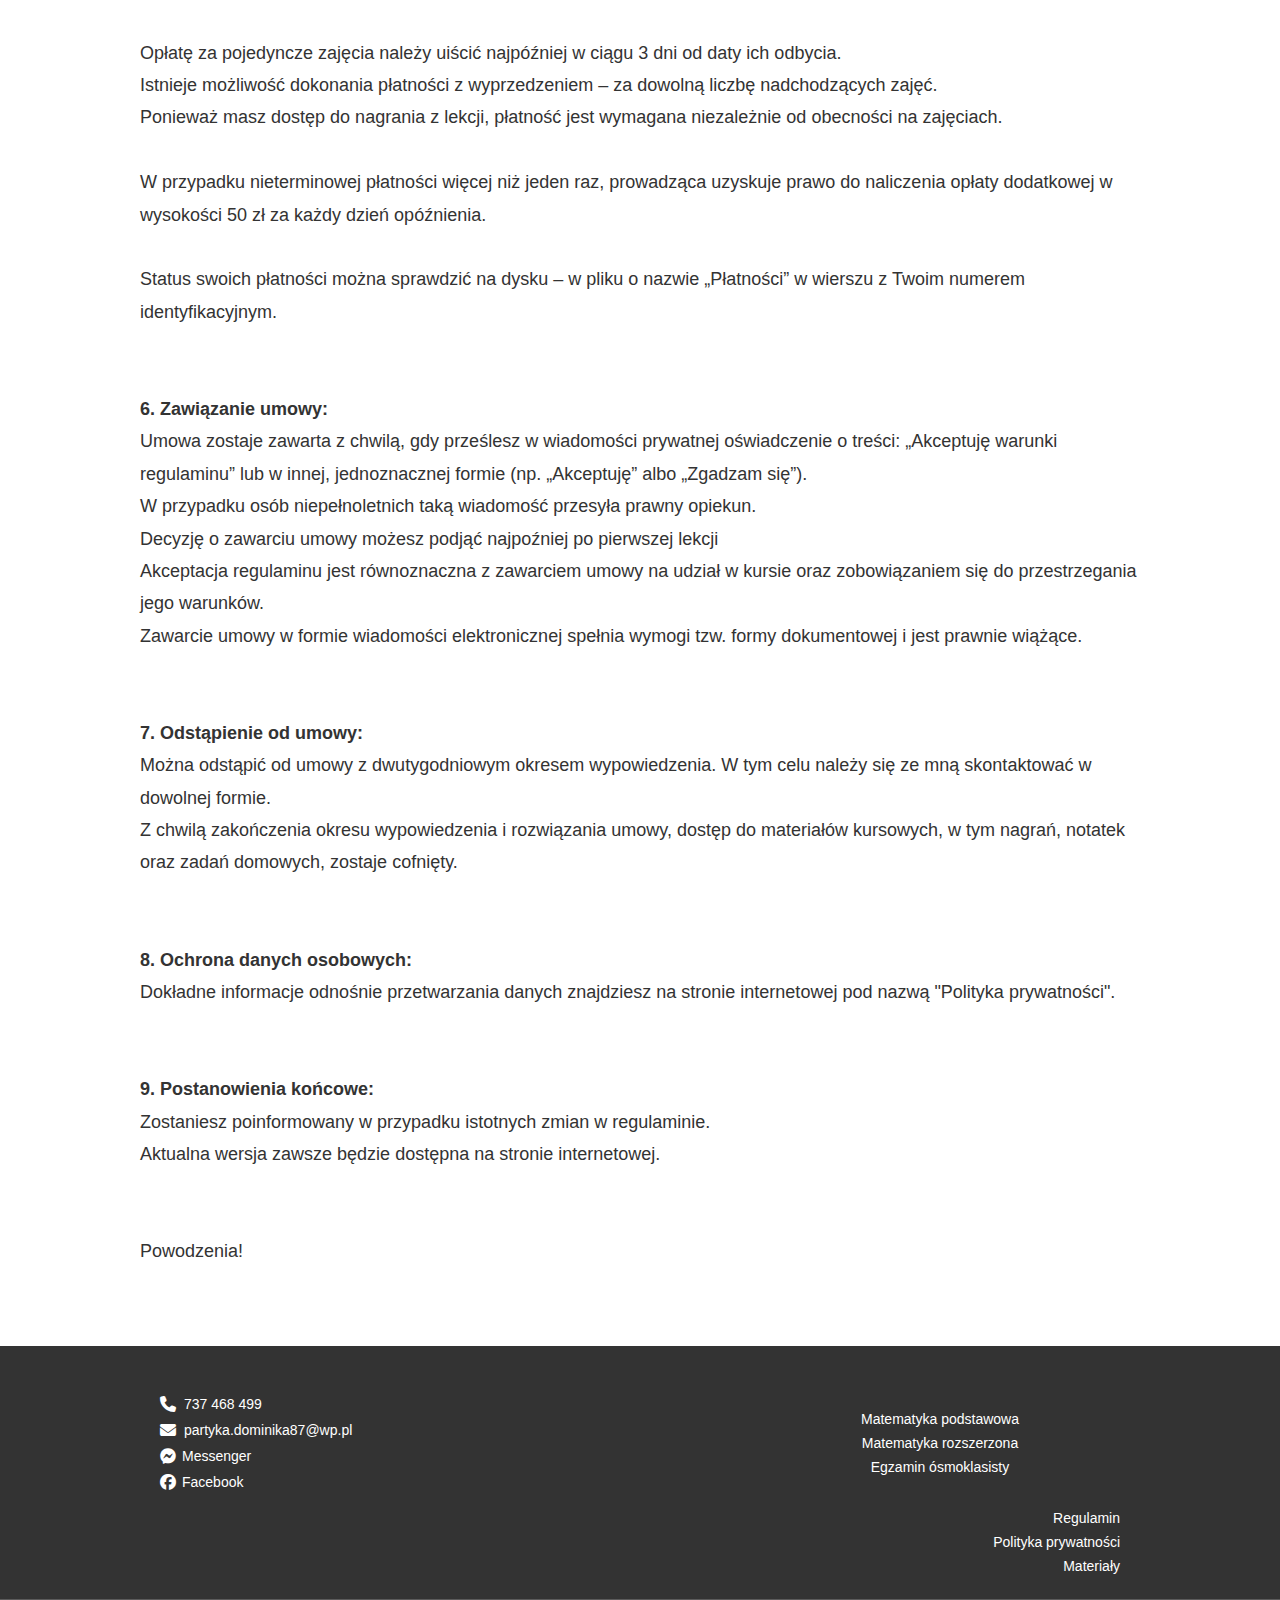
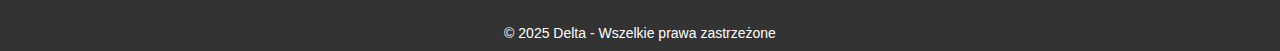
<file: regulamin.html>
<!DOCTYPE html>
<html lang="pl">
<head>
  <meta charset="UTF-8" />
  <meta name="viewport" content="width=device-width, initial-scale=1.0"/>
  <title>Regulamin - Delta</title>
  <link rel="icon" type="image/png" href="images/logo_transparent.png" />
  <link rel="stylesheet" href="styles.css" />
  <link rel="stylesheet" href="https://cdnjs.cloudflare.com/ajax/libs/font-awesome/6.4.0/css/all.min.css"/>
</head>
<body>
  <div class="page-wrapper">
    <div class="top-bar">
      <span><i class="fas fa-phone"></i><span class="copy-text">737 468 499</span></span>
      <a href="https://m.me/dominika.partyka.144?source=qr_link_share" target="_blank"><i class="fab fa-facebook-messenger"></i></a>
      <a href="https://www.facebook.com/dominika.partyka.144" target="_blank"><i class="fab fa-facebook"></i></a>
    </div>

    <nav class="nav-bar">
     <div class="container">
        <h1 class="logo">
        <a href="index.html" style="display: flex; align-items: center; text-decoration: none; color: inherit;">
            <img src="images/logo_transparent.png" alt="Delta logo" />
            <span>Delta</span>
        </a>
        </h1>

        <button id="hamburgerBtn" aria-label="Toggle menu" aria-expanded="false" aria-controls="mobileMenu">
          <i class="fas fa-bars"></i>
        </button>

        <ul class="menu">
          <li class="has-submenu">
            <a href="#">Kursy</a>
            <ul class="submenu">
              <li><a href="rozszerzenie.html">Matematyka Rozszerzona</a></li>
              <li><a href="podstawa.html">Matematyka Podstawowa</a></li>
              <li><a href="e8.html">Egzamin Ósmoklasisty</a></li>
            </ul>
          </li>
          <li><a href="materialy.html">Materiały</a></li>
          <li><a href="index.html">Strona główna</a></li>
        </ul>
      </div>
    </nav>

    <!-- Sekcja nagłówka z tytułem Regulamin -->
    <header class="hero-wrapper">
      <div class="titleotherpage">
        <div class="hero-left">
          <h2>Regulamin</h2>
        </div>
      </div>
    </header>

    <button id="scrollTopBtn" aria-label="Przewiń na górę">↑</button>

    <!-- Treść główna regulaminu -->
    <section style="background: white; padding: 60px 20px;">
      <div class="container" style="max-width: 1000px; margin: 0 auto;">
        <p style="color: #333; font-size: 18px; line-height: 1.8;">
          <strong>1. Postanowienia ogólne:</strong><br/>
          Regulamin dotyczy udziału w kursie matematycznym na wybranym poziomie organizowanym przez Delta. 
          <br/><br/>

          <strong>2. Przebieg zajęć:</strong><br/>
          Zajęcia odbywają się raz w tygodniu na platformie Jitsi Meet, która nie wymaga instalowania żadnego dodatkowego oprogramowania. Przed każdym spotkaniem otrzymasz na grupie na Messengerze specjalny link do zajęć.<br/>
          Wystarczy kliknąć w link i dołączyć do spotkania z wyłączoną kamerą i mikrofonem, aby nie zakłócać przebiegu zajęć.<br/><br/>
          Podczas zajęć uczniowe w każdej chwili zadawać pytania – zarówno głosowo, jak i pisemnie na czacie.<br/>
          Dodatkowo, w trakcie lekcji organizowane są quizy w formie ankiety na czacie, 
          które zwiększają zaangażowanie mózgu i zdolność do zapamiętywania, a w szczególności motywują do skupienia się podczas zajęć.
          <br/>Po każdej lekcji masz dostęp do: notatki, nagrania z zajęć oraz zadania domowego. <br/><br/><br/>

          <strong>3. Zadania domowe:</strong><br/>
          Po każdym spotkaniu otrzymujesz zadanie domowe, które pomoże Ci utrwalić materiał. Na jego wykonanie masz tydzień czasu. 
          Staraj się wykonywać zadania maksymalnie samodzielnie i sprawdzaj odpowiedzi po wykonaniu wszystkich zadań.<br/>
          W przypadku pytań napisz do mnie śmiało lub zapytaj na grupie na Messengeerze. Może ktoś już rozwiązał ten problem. 
          Regularność w odrabianiu zadania domowego jest niezwykle istotna i stanowi integralną część kursu.<br/><br/><br/>


          <strong>4. Dostęp do materiałów:</strong><br/>
          Przez cały czas trwania kursu masz dostęp do notatek i nagrań z lekcji. 
          Wszystkie materiały znajdują się na dysku Google, do którego otrzymasz dostęp po przekazaniu mi swojego adresu gmail.
          (Jest to konto, do którego jesteś zalogowany/a na Google. 
          Jeśli jeszcze go nie masz lub masz problem z założeniem go, <strong><a href="https://support.google.com/mail/answer/56256?hl=pl" target="_blank" style="color: inherit; text-decoration: none; font-weight: bold;">kliknij tutaj</a></strong>, aby skorzystać z instrukcji Google).<br/>
          Materiały są udostępnione tylko dla Ciebie. 
          Jakiekolwiek udostępnianie ich innym osobom jest zabronione i skutkuje odpowiedzialnością cywilną.  <br/><br/><br/>

          <strong>5. Płatności:</strong><br/>
          Opłaty za kurs można dokonać na dwa sposoby:<br/> przelewem tradycyjnym na konto bankowe 
          o numerze: <strong><em>19 1090 2561 0000 0001 5397 7410</em></strong><br/> lub przelewem BLIK na numer telefonu: <strong><em>737 468 499</em></strong>.<br/>
          Ważne: w tytule przelewu należy napisać swój numer identyfikacyjny otrzymywany w trakcie zapisania się na kurs.<br/><br/> 
          Opłatę za pojedyncze zajęcia należy uiścić najpóźniej w ciągu 3 dni od daty ich odbycia.<br/> 
          Istnieje możliwość dokonania płatności z wyprzedzeniem – za dowolną liczbę nadchodzących zajęć.<br/>
          Ponieważ masz dostęp do nagrania z lekcji, płatność jest wymagana niezależnie od obecności na zajęciach.<br/><br/>
          W przypadku nieterminowej płatności więcej niż jeden raz, prowadząca uzyskuje prawo do naliczenia opłaty dodatkowej w wysokości 50 zł za każdy dzień opóźnienia.
          <br/><br/>Status swoich płatności można sprawdzić na dysku – w pliku o nazwie „Płatności” w wierszu z Twoim numerem identyfikacyjnym.


           <br/><br/><br/>

          <strong>6. Zawiązanie umowy:</strong><br/>
          Umowa zostaje zawarta z chwilą, gdy prześlesz w wiadomości prywatnej oświadczenie o treści: „Akceptuję warunki regulaminu” lub w innej, jednoznacznej formie (np. „Akceptuję” albo „Zgadzam się”). <br/>
          W przypadku osób niepełnoletnich taką wiadomość przesyła prawny opiekun.<br/>
          Decyzję o zawarciu umowy możesz podjąć najpoźniej po pierwszej lekcji<br/>
          Akceptacja regulaminu jest równoznaczna z zawarciem umowy na udział w kursie oraz zobowiązaniem się do przestrzegania jego warunków.<br/>
          Zawarcie umowy w formie wiadomości elektronicznej spełnia wymogi tzw. formy dokumentowej i jest prawnie wiążące. <br/><br/><br/>


          <strong>7. Odstąpienie od umowy:</strong><br/>
          Można odstąpić od umowy z dwutygodniowym okresem wypowiedzenia. W tym celu należy się ze mną skontaktować w dowolnej formie.<br/>
          Z chwilą zakończenia okresu wypowiedzenia i rozwiązania umowy, dostęp do materiałów kursowych, w tym nagrań, notatek oraz zadań domowych, zostaje cofnięty. <br/><br/><br/>

          <strong>8. Ochrona danych osobowych:</strong><br/>
          Dokładne informacje odnośnie przetwarzania danych znajdziesz na stronie internetowej pod nazwą "Polityka prywatności".<br/><br/><br/>

          <strong>9. Postanowienia końcowe:</strong><br/>
          Zostaniesz poinformowany w przypadku istotnych zmian w regulaminie. <br/>Aktualna wersja zawsze będzie dostępna na stronie internetowej.<br/><br/><br/>

          Powodzenia!
        </p>
      </div>
    </section>

    <!-- Stopka -->
       <footer class="footer">
        <div class="footer-content">
            <div class="footer-column contact">
            <div class="footer-icons">
                <span><i class="fas fa-phone"></i><span class="copy-text">737 468 499</span></span>
                <span><i class="fas fa-envelope"></i><span class="copy-text">partyka.dominika87@wp.pl</span></span>
                <a href="https://m.me/dominika.partyka.144?source=qr_link_share" target="_blank">
                <i class="fab fa-facebook-messenger"></i> Messenger
                </a>
                <a href="https://www.facebook.com/dominika.partyka.144" target="_blank">
                <i class="fab fa-facebook"></i> Facebook
                </a>
            </div>
            </div>

            <div class="footer-column center">
            <a href="podstawa.html">Matematyka podstawowa</a>
            <a href="rozszerzenie.html">Matematyka rozszerzona</a>
            <a href="e8.html">Egzamin ósmoklasisty</a>
            </div>

            <div class="footer-column right">
            <a href="regulamin.html">Regulamin</a>
            <a href="polityka_prywatnosci.html">Polityka prywatności</a>
            <a href="materialy.html">Materiały</a>
            </div>
        </div>

        <div class="footer-bottom">
            &copy; 2025 Delta - Wszelkie prawa zastrzeżone
        </div>
        </footer>

  </div>

  <script src="script.js"></script>

</body>
</html>
</file>
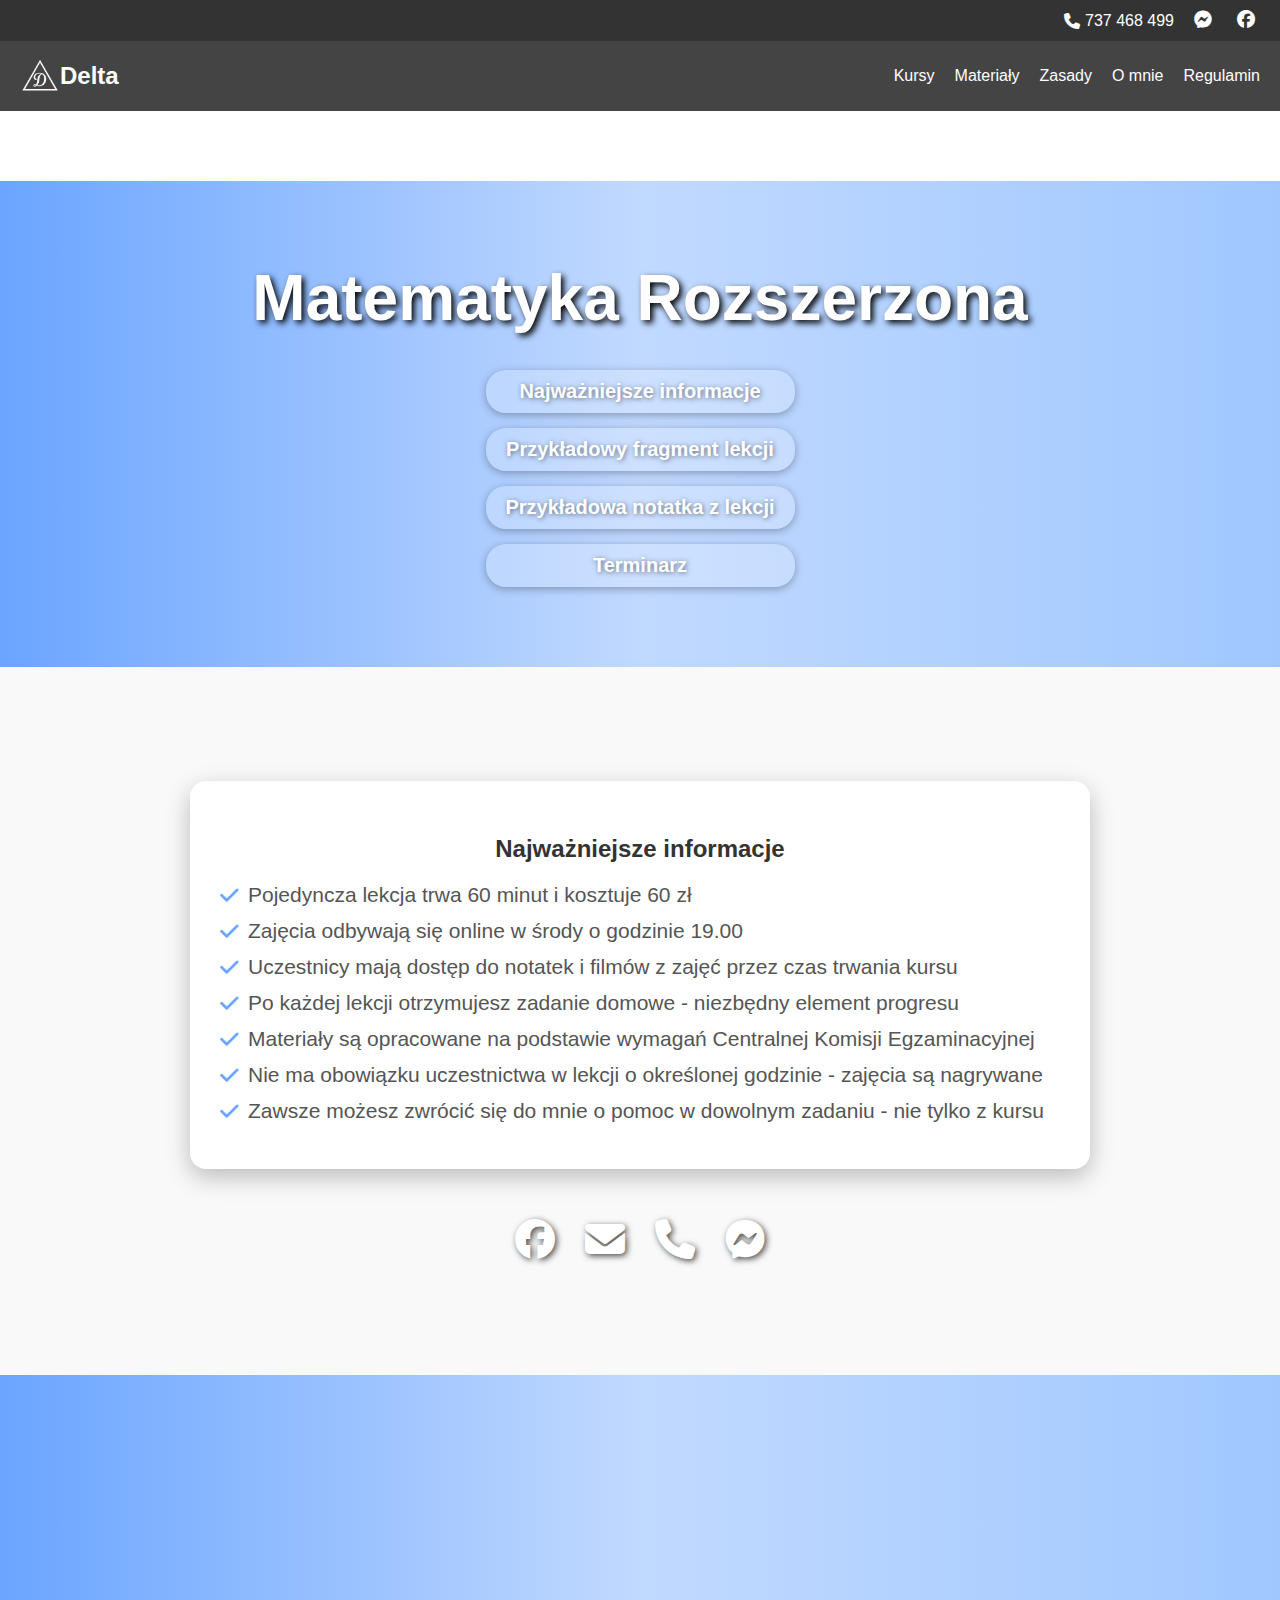
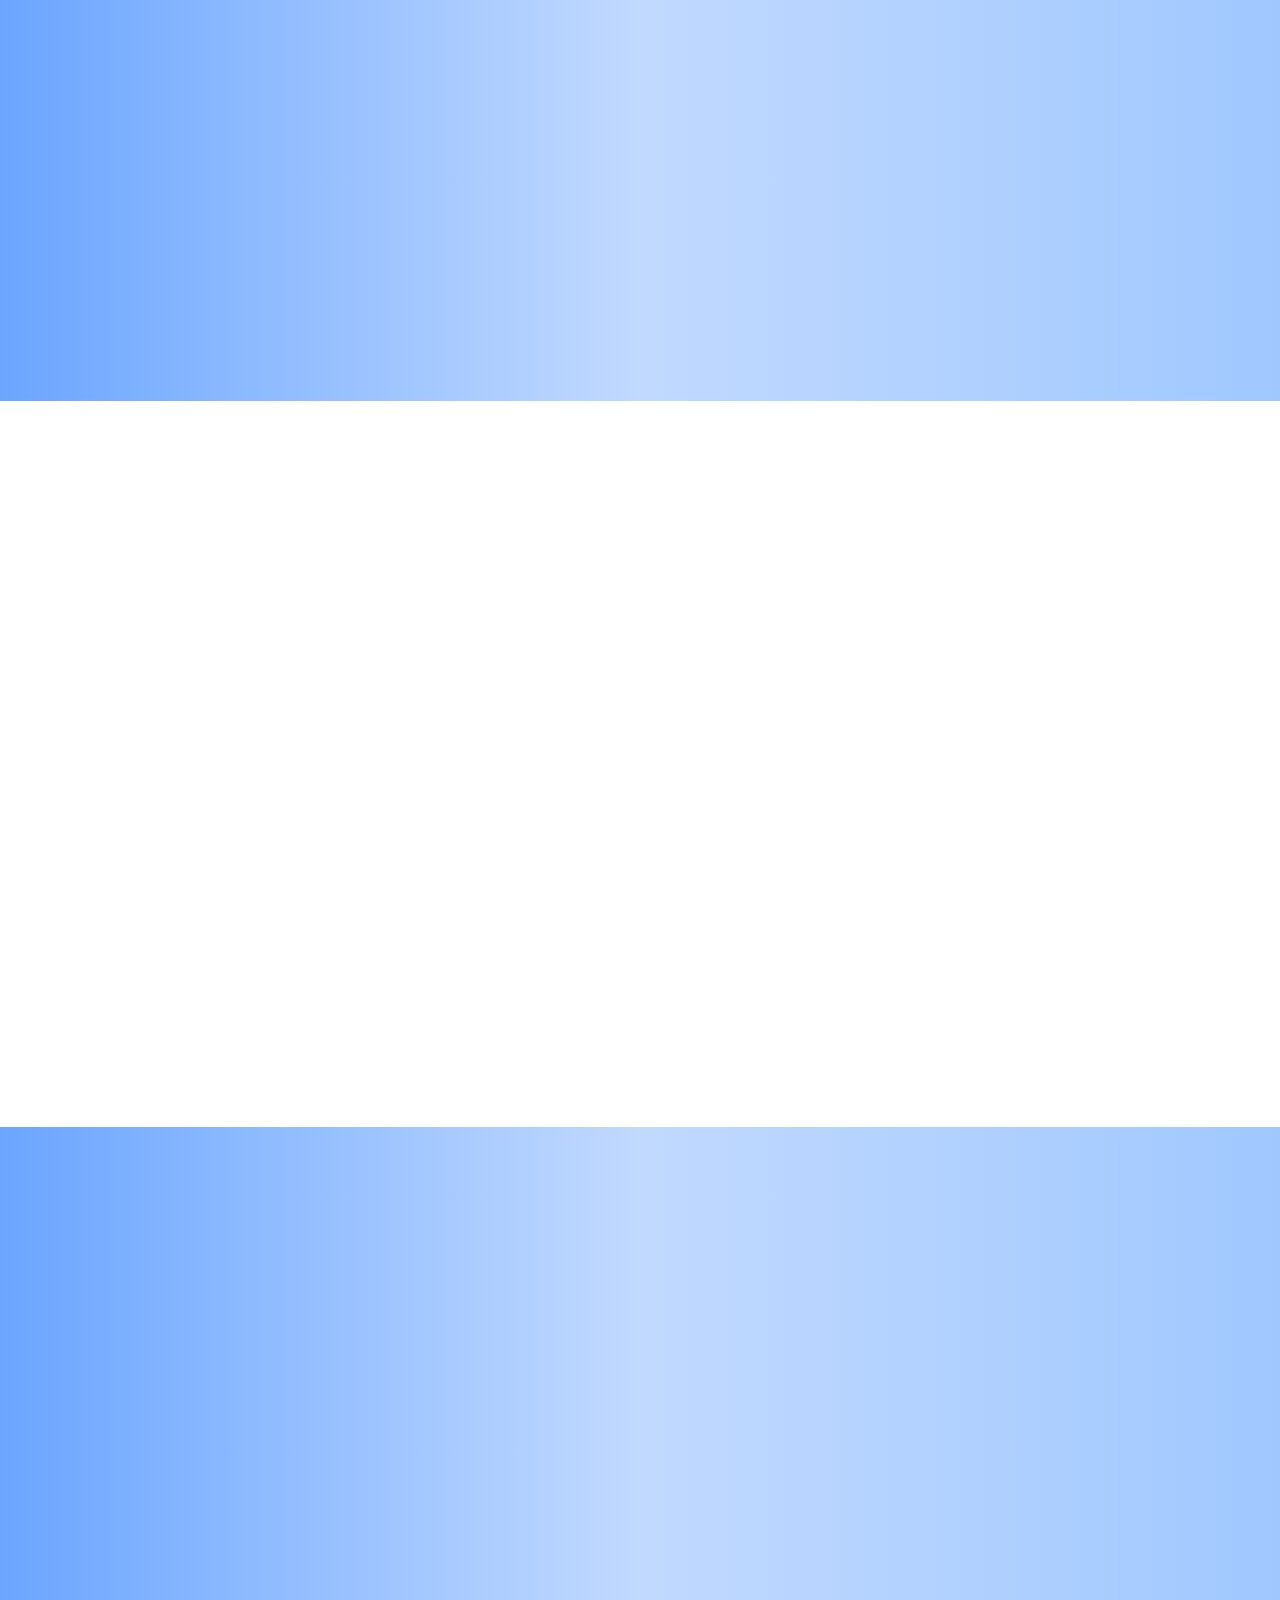
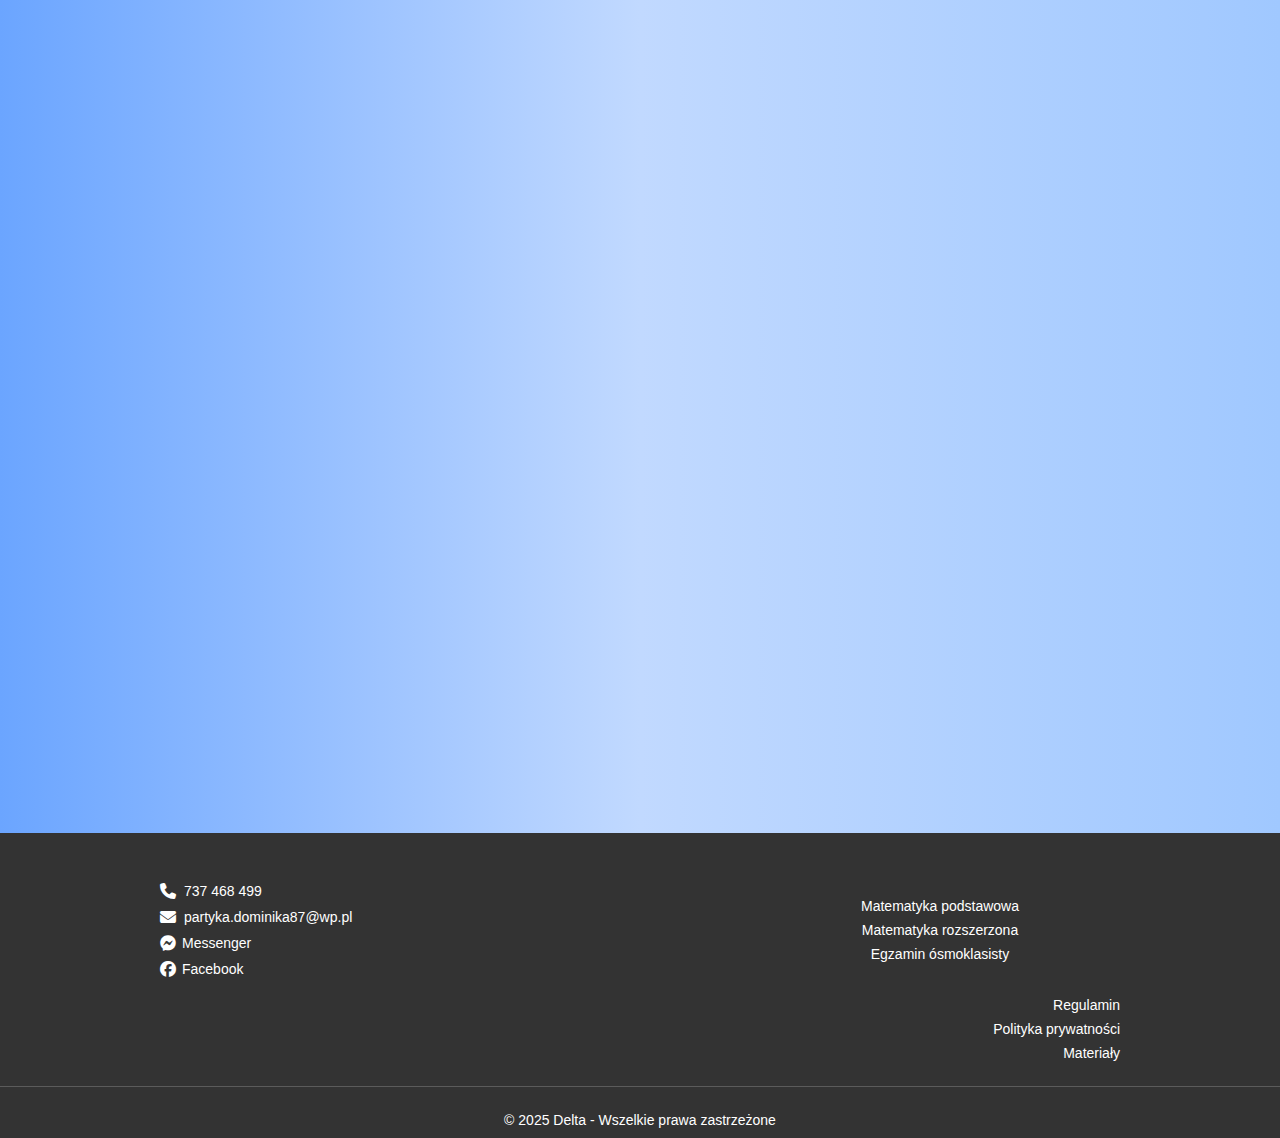
<file: rozszerzenie.html>
<!DOCTYPE html>
<html lang="pl">
<head>
  <meta charset="UTF-8" />
  <meta name="viewport" content="width=device-width, initial-scale=1.0"/>
  <title>Matematyka Rozszerzona - Delta</title>
  <link rel="icon" type="image/png" href="images/logo_transparent.png" />
  <link rel="stylesheet" href="styles.css" />
  <link rel="stylesheet" href="https://cdnjs.cloudflare.com/ajax/libs/font-awesome/6.4.0/css/all.min.css"/>
  <link rel="stylesheet" href="kursy.css" />
</head>
<body>
  <div class="page-wrapper">
    <div class="top-bar">
      <span><i class="fas fa-phone"></i><span class="copy-text">737 468 499</span></span>
      <a href="https://m.me/dominika.partyka.144?source=qr_link_share" target="_blank"><i class="fab fa-facebook-messenger"></i></a>
      <a href="https://www.facebook.com/dominika.partyka.144" target="_blank"><i class="fab fa-facebook"></i></a>
    </div>

    <nav class="nav-bar">
      <div class="container">
        <h1 class="logo">
          <a href="index.html" aria-label="Strona główna">
            <img src="images/logo_transparent.png" alt="Delta logo" />
            Delta
          </a>
        </h1>

        <button id="hamburgerBtn" aria-label="Toggle menu" aria-expanded="false" aria-controls="mobileMenu">
          <i class="fas fa-bars"></i>
        </button>

        <ul class="menu">
          <li class="has-submenu">
            <a href="#">Kursy</a>
            <ul class="submenu">
              <li><a href="rozszerzenie.html">Matura Rozszerzona</a></li>
              <li><a href="podstawa.html">Matura Podstawowa</a></li>
              <li><a href="e8.html">Egzamin Ósmoklasisty</a></li>
            </ul>
          </li>
          <li><a href="materialy.html">Materiały</a></li>
          <li><a href="#zasady">Zasady</a></li>
          <li><a href="#about">O mnie</a></li>
          <li><a href="regulamin.html">Regulamin</a></li>
        </ul>
      </div>
    </nav>

    <div class="white-gap"></div>

    <header class="hero-wrapper">
      <div class="titleotherpage">
        <div class="hero-left">
          <h2>Matematyka Rozszerzona</h2>
          <div class="quick-links">
            <a href="#info-section">Najważniejsze informacje</a>
            <a href="#film-section">Przykładowy fragment lekcji</a>
            <a href="#note-section">Przykładowa notatka z lekcji</a>
            <a href="#schedule-section">Terminarz</a>
          </div>
        </div>
      </div>
    </header>

    <button id="scrollTopBtn" aria-label="Przewiń na górę">↑</button>

    <section id="info-section" class="info-section">
      <br/><br/><br/>
      <div class="info-box">
        <h3>Najważniejsze informacje</h3>
        <ul>
          <li><i class="fas fa-check" style="color: #6ba5ff;"></i> Pojedyncza lekcja trwa 60 minut i kosztuje 60 zł</li>
          <li><i class="fas fa-check" style="color: #6ba5ff;"></i> Zajęcia odbywają się online w środy o godzinie 19.00</li>
          <li><i class="fas fa-check" style="color: #6ba5ff;"></i> Uczestnicy mają dostęp do notatek i filmów z zajęć przez czas trwania kursu</li>
          <li><i class="fas fa-check" style="color: #6ba5ff;"></i> Po każdej lekcji otrzymujesz zadanie domowe - niezbędny element progresu</li>
          <li><i class="fas fa-check" style="color: #6ba5ff;"></i> Materiały są opracowane na podstawie wymagań Centralnej Komisji Egzaminacyjnej</li>
          <li><i class="fas fa-check" style="color: #6ba5ff;"></i> Nie ma obowiązku uczestnictwa w lekcji o określonej godzinie - zajęcia są nagrywane</li>
          <li><i class="fas fa-check" style="color: #6ba5ff;"></i> Zawsze możesz zwrócić się do mnie o pomoc w dowolnym zadaniu - nie tylko z kursu</li>
        </ul>
      </div>

      <div class="contact-icons bottom">
        <a href="https://www.facebook.com/dominika.partyka.144" target="_blank"><i class="fab fa-facebook"></i></a>
        <a href="mailto:partyka.dominika87@wp.pl"><i class="fas fa-envelope"></i></a>
        <div class="tooltip">
          <a href="tel:+48737468499"><i class="fas fa-phone"></i></a>
          <span class="tooltip-text">737 468 499</span>
        </div>
        <a href="https://m.me/dominika.partyka.144?source=qr_link_share" target="_blank"><i class="fab fa-facebook-messenger"></i></a>
      </div>
      <br/><br/><br/>
    </section>

    <section id="film-section" class="media-section film">
      <h3 class="section-title">Przykładowy fragment zajęć</h3>
      <div class="youtube-box">
        <iframe 
          width="560" height="315"
          src="https://www.youtube.com/embed/M5RdoNQZehk"
          title="YouTube video player"
          frameborder="0"
          allow="accelerometer; autoplay; clipboard-write; encrypted-media; gyroscope; picture-in-picture"
          allowfullscreen>
        </iframe>
      </div>
    </section>

    <section id="note-section" class="media-section note">
      <h3 class="section-title">Przykładowa notatka</h3>
      <div class="media-box">
        <img src="images/przykladowa_notatka_mrr.jpg" alt="Przykładowa notatka" />
      </div>
    </section>

    <section id="schedule-section" class="schedule-section">
  <h3 class="section-title">Terminarz zajęć</h3>
  <div class="schedule-box">
    <table>
      <thead>
        <tr>
          <th>Nr</th>
          <th>Data</th>
          <th>Tytuł lekcji</th>
        </tr>
      </thead>
      <tbody>
        <tr><td>1</td><td>08.10.2025</td><td>Funkcja kwadratowa 1</td></tr>
        <tr><td>2</td><td>15.10.2025</td><td>Funkcja kwadratowa 2</td></tr>
        <tr><td>3</td><td>22.10.2025</td><td>Wielomiany i równania wymierne</td></tr>
        <tr><td>4</td><td>29.10.2025</td><td>Granice</td></tr>
        <tr><td>5</td><td>05.11.2025</td><td>Ciągi i szeregi</td></tr>
        <tr><td>6</td><td>12.03.2026</td><td>Logarytmy</td></tr>
        <tr><td>7</td><td>19.11.2025</td><td>Dowodzenie</td></tr>
        <tr><td>8</td><td>26.11.2025</td><td>Wartość bezwzględna</td></tr>
        <tr><td>9</td><td>03.12.2025</td><td>Trygonometria 1</td></tr>
        <tr><td>10</td><td>10.12.2025</td><td>Trygonometria 2</td></tr>
        <tr><td>11</td><td>17.12.2025</td><td>Planimetria 1</td></tr>
        <tr><td>12</td><td>14.01.2026</td><td>Planimetria 2 </td></tr>
        <tr><td>13</td><td>21.01.2026</td><td>Geometria analityczna 1</td></tr>
        <tr><td>14</td><td>28.01.2026</td><td>Geometria analityczna 2</td></tr>
        <tr><td>15</td><td>04.02.2026</td><td>Stereometria 1</td></tr>
        <tr><td>16</td><td>25.02.2026</td><td>Stereometria 2</td></tr>
        <tr><td>17</td><td>04.03.2026</td><td>Kombinatoryka i prawdopodobieństwo</td></tr>
        <tr><td>18</td><td>11.03.2026</td><td>Prawdopodobieństwo 2</td></tr>
        <tr><td>19</td><td>18.03.2026</td><td>Rachunek różniczkowy</td></tr>
        <tr><td>20</td><td>25.03.2026</td><td>Optymalizacja</td></tr>
        <tr><td>21</td><td>01.04.2026</td><td>Powtórzenie 1</td></tr>
        <tr><td>22</td><td>15.04.2026</td><td>Powtórzenie 2</td></tr>
        <tr><td>23</td><td>22.04.2026</td><td>Powtórzenie 3</td></tr>
        <tr><td>24</td><td>29.04.2026</td><td>Powtórzenie 4</td></tr>
      </tbody>
    </table>
  </div>
</section>

    <footer class="footer">
      <div class="footer-content">
        <div class="footer-column contact">
          <div class="footer-icons">
            <span><i class="fas fa-phone"></i><span class="copy-text">737 468 499</span></span>
            <span><i class="fas fa-envelope"></i><span class="copy-text">partyka.dominika87@wp.pl</span></span>
            <a href="https://m.me/dominika.partyka.144?source=qr_link_share" target="_blank">
              <i class="fab fa-facebook-messenger"></i> Messenger
            </a>
            <a href="https://www.facebook.com/dominika.partyka.144" target="_blank">
              <i class="fab fa-facebook"></i> Facebook
            </a>
          </div>
        </div>

        <div class="footer-column center">
          <a href="podstawa.html">Matematyka podstawowa</a>
          <a href="rozszerzenie.html">Matematyka rozszerzona</a>
          <a href="e8.html">Egzamin ósmoklasisty</a>
        </div>

        <div class="footer-column right">
          <a href="regulamin.html">Regulamin</a>
          <a href="polityka_prywatnosci.html">Polityka prywatności</a>
          <a href="materialy.html">Materiały</a>
        </div>
      </div>

      <div class="footer-bottom">
        &copy; 2025 Delta - Wszelkie prawa zastrzeżone
      </div>
    </footer>
  </div>

  <script src="script.js"></script>
</body>
</html>
</file>
<file: styles.css>
:root {
      --accent-color: #007bff;
      --gray-bg: #444;
      --text-color: #fff;
      --btn-green: #28a745;
      --btn-green-dark: #218838;
    }

    * {
      box-sizing: border-box;
    }


html, body {
  max-width: 100%;
  overflow-x: hidden;
}

/* Sticky menu */
.sticky-nav {
  position: sticky;
  top: 0;
  z-index: 1000;
}

/* Nowy hamburger (3 linie) */
#hamburgerBtn {
  display: none;
  background: none;
  border: none;
  padding: 10px;
  flex-direction: column;
  justify-content: space-between;
  height: 24px;
  width: 30px;
  cursor: pointer;
}

.hamburger-line {
  display: block;
  width: 100%;
  height: 3px;
  background: white;
  border-radius: 3px;
}

    body {
      margin: 0;
      font-family: "Segoe UI", Tahoma, Geneva, Verdana, sans-serif;
      background: white;
      color: var(--text-color);
    }

    .page-wrapper {
      width: 100%;
    }

    .top-bar {
      background-color: #333;
      color: white;
      padding: 10px 20px;
      display: flex;
      align-items: center;
      gap: 20px; /* możesz dostosować */
      font-size: 16px;
      justify-content: flex-end; /* wyrównanie do prawej */
    }

    .top-bar span {
      display: flex;
      align-items: center;
      cursor: text; /* sugeruje, że można zaznaczyć */
    }

    .top-bar i {
      color: white;
      margin-right: 5px;
    }

    .top-bar a {
      color: white;
      text-decoration: none;
      font-size: 18px;
    }

    .nav-bar {
      background: var(--gray-bg);
      padding: 15px 20px;
      margin-bottom: 30px;
    }

    .nav-bar .container {
      display: flex;
      justify-content: space-between;
      align-items: center;
      flex-wrap: wrap;
    }
    

    .logo {
      font-size: 24px;
      margin: 0;
      color: #fff;
      display: flex;
      align-items: center;
      gap: 10px;
    }

    .logo img {
      height: 40px;
      width: auto;
    }

    .menu {
      list-style: none;
      display: flex;
      gap: 20px;
      margin: 0;
      padding: 0;
    }

    .menu li a {
      color: #fff;
      text-decoration: none;
      font-weight: 500;
      transition: color 0.3s ease;
    }

    .menu li a:hover {
      color: var(--accent-color);
    }

    header.hero-wrapper {
      background: linear-gradient(to left, #a0c8ff, #c1d9ff, #6ba5ff);
      padding: 80px 20px;
      color: white;
      display: flex;
      justify-content: center;
      align-items: center;
      margin-top: 70px;
    }

    .hero {
      max-width: 1200px;
      width: 100%;
      display: flex;
      flex-wrap: wrap;
      justify-content: space-between;
      align-items: center;
      gap: 40px;
    }

    .hero-left {
      flex: 1;
      min-width: 280px;
      display: flex;
      flex-direction: column;
      align-items: center;
      text-align: center;
    }

    .hero-left h2 {
      font-size: 64px;
      font-weight: 800;
      text-shadow: 3px 3px 6px #000;
      margin: 0 0 10px 0;
    }

    .hero-left .subtitle {
      font-size: 44px;
      font-weight: 800;
      text-shadow: 3px 3px 6px #000;
      margin: 0 0 20px 0;
    }

    .hero-logo-below-subtitle {
      max-width: 200px;
      width: 100%;
      height: auto;
      margin-bottom: 20px;
      filter: drop-shadow(2px 2px 4px rgba(0,0,0,0.7));
    }

    .hero-right {
      flex: 1;
      min-width: 280px;
      display: flex;
      flex-direction: column;
      align-items: center;
      text-align: center;
      gap: 20px;
    }

    .hero-points {
      list-style: none;
      padding: 0;
      margin: 0;
      font-size: 24px;
      font-weight: bold;
      color: #004aad;
      text-align: left;
      align-self: stretch;
      margin-left: 40px;
    }

    .hero-points li {
      margin-bottom: 14px;
      display: flex;
      align-items: center;
      gap: 12px;
    }

    .hero-points li i {
      color: #fff;
      background: var(--btn-green);
      border-radius: 50%;
      padding: 6px;
      font-size: 16px;
      text-shadow: none;
    }

    .contact-heading {
      margin: 20px 0 0 0;
      font-size: 28px;
      font-weight: bold;
      text-shadow: 1px 1px 3px #000;
      text-align: center;
    }

    .contact-icons {
      display: flex;
      gap: 20px;
      margin: 10px 0 20px 0;
      justify-content: center;
      width: 100%;
    }

    .contact-icons a {
      color: white;
      font-size: 1.8rem;
      text-shadow: 2px 2px 6px rgba(0, 0, 0, 0.7);
    }
    .contact-icons.bottom {
      display: flex;
      justify-content: center;
      gap: 30px;
      margin-top: 50px;
      margin-bottom: 0px;
    }

    .contact-icons.bottom a i {
      font-size: 40px;
      color: white;
    }

    .hero-cta {
      margin-top: 10px;
      background: var(--btn-green);
      color: white;
      padding: 12px 20px;
      text-decoration: none;
      border-radius: 30px;
      font-weight: bold;
      display: inline-block;
      cursor: pointer;
    }

    .section-icons {
      background: white;
      padding: 100px 40px 100px 40px;
      color: black;
      text-align: center;
    }

    .section-icons > .container {
      display: flex;
      justify-content: center;
      gap: 40px;
      flex-wrap: wrap;
      max-width: 1400px;
      margin: 0 auto;
      padding: 0 20px;
      margin-bottom: 0px;
    }

    .icon-box {
      text-align: center;
      max-width: 320px;
      background: #ffffffdd;
      padding: 120px 25px;
      border-radius: 10px;
      box-shadow: 0 0 20px 5px rgba(0, 0, 0, 0.1);
      transition: transform 0.3s ease;
      display: flex;
      flex-direction: column;
      align-items: center;
      justify-content: center;
    }

    .icon-box:hover {
      transform: translateY(-5px);
      box-shadow: 0 0 30px rgba(0, 123, 255, 0.3);
    }

    .icon-box i {
      font-size: 50px;
      color: var(--accent-color);
      margin-bottom: 20px;
      text-shadow: 2px 2px 6px rgba(0, 0, 0, 0.6);
      display: block;
    }

    .icon-box h3 {
      margin-bottom: 10px;
      color: #000;
      font-size: 20px;
    }

    .btn {
      display: inline-block;
      background: var(--btn-green);
      color: white;
      padding: 12px 18px;
      text-decoration: none;
      border-radius: 999px;
      font-weight: bold;
      border: none;
      transition: background 0.3s ease;
      margin-top: 45px; 
    }

    .btn:hover {
      background: var(--btn-green-dark);
    }

    .section-icons-logo {
      margin-top: 50px;
    }

    .section-icons-logo img {
      height: 100px;
      width: auto;
      margin: 0 auto;
      display: block;
    }

    .info-section {
      background: linear-gradient(to left, #a0c8ff, #c1d9ff, #6ba5ff);
      padding: 40px 40px;
      color: white;
      text-align: center;
      margin-top: 0px;
    }

    .info-section h2 {
      font-size: 36px;
      font-weight: 800;
      margin-bottom: 60px;
      text-shadow: 3px 3px 6px #000;
    }

    .info-list {
      list-style: none;
      max-width: 900px;
      margin: 0 auto;
      padding: 0;
      font-size: 24px;
      font-weight: 700;
      line-height: 1.6;
      text-align: left;
      color: #004aad;
    }

    .info-list li {
      position: relative;
      padding-left: 35px;
      margin-bottom: 18px;
    }

    .info-list li::before {
      content: "✔";
      position: absolute;
      left: 0;
      top: 0;
      color: #004aad;
      font-weight: 900;
      font-size: 28px;
      line-height: 1;
      text-shadow: 1px 1px 3px rgba(0,0,0,0.5);
    }

    .footer {
      background: #333;
      padding: 10px 20px;
      text-align: center;
      font-size: 14px;
      color: white;
    }

    #scrollTopBtn {
  display: none; /* Dodaj to */
  position: fixed;
  right: 20px;
  bottom: 40px;
  width: 50px;
  height: 50px;
  background: rgba(30, 144, 255, 0.5);
  color: white;
  border: none;
  border-radius: 50%;
  font-size: 28px;
  cursor: pointer;
  box-shadow: 0 2px 6px rgba(0, 0, 0, 0.25);
  justify-content: center;
  align-items: center;
  transition: background 0.3s ease;
  z-index: 1000;
}
    #scrollTopBtn:hover {
      background: #007acc;
    }

    #scrollTopBtn:focus {
      outline: none;
      box-shadow: 0 0 0 3px rgba(30, 144, 255, 0.6);
    }

    #hamburgerBtn {
      position: fixed;
      left: 20px;
      top: 20px;
      width: 50px;
      height: 50px;
      background: rgba(30, 144, 255, 0.5);
      color: white;
      border: none;
      border-radius: 50%;
      font-size: 24px;
      cursor: pointer;
      box-shadow: 0 2px 6px rgba(0, 0, 0, 0.25);
      display: none;
      justify-content: center;
      align-items: center;
      transition: background 0.3s ease;
      z-index: 1000;
    }

    #hamburgerBtn:hover {
      background: #007acc;
    }

    #hamburgerBtn:focus {
      outline: none;
      box-shadow: 0 0 0 3px rgba(30, 144, 255, 0.6);
    }

    .icon-box {
      opacity: 0;
      transform: scale(0.8);
      transition: opacity 0.6s ease, transform 0.6s ease;
    }

    .icon-box.visible {
      opacity: 1;
      transform: scale(1);
    }

    .animate-on-scroll {
      opacity: 0;
      transform: scale(0.8);
      transition: opacity 0.6s ease, transform 0.6s ease;
    }

    .animate-on-scroll.visible {
      opacity: 1;
      transform: scale(1);
    }

    .slide-from-left, .slide-from-right {
      opacity: 0;
      transform: translateX(0);
      transition: opacity 0.6s ease, transform 0.6s ease;
    }

    .slide-from-left {
      transform: translateX(-100px);
    }

    .slide-from-right {
      transform: translateX(100px);
    }

    .slide-from-left.visible, .slide-from-right.visible {
      opacity: 1;
      transform: translateX(0);
    }

    .menu li {
      position: relative;
    }

    .menu .submenu {
      display: none;
      position: absolute;
      top: 100%;
      left: 0;
      background-color: var(--gray-bg);
      list-style: none;
      padding: 10px 0;
      margin: 0;
      min-width: 200px;
      border-radius: 4px;
      box-shadow: 0 4px 8px rgba(0,0,0,0.15);
      z-index: 1000;
    }

    .menu li.has-submenu:hover > .submenu {
      display: block;
    }

    .menu .submenu li a {
      display: block;
      padding: 8px 20px;
      color: #fff;
      text-decoration: none;
      font-weight: 400;
      white-space: nowrap;
      transition: background-color 0.3s ease;
    }

    .menu .submenu li a:hover {
      background-color: var(--accent-color);
      color: #fff;
    }

    /* Tooltip container */
.tooltip {
  position: relative;
  display: inline-block;
}

/* Tooltip text (hidden by default) */
.tooltip .tooltip-text {
  visibility: hidden;
  opacity: 0;
  width: max-content;
  background-color: #333;
  color: #fff;
  text-align: center;
  padding: 6px 10px;
  border-radius: 6px;
  position: absolute;
  z-index: 10;
  bottom: 120%; /* above the icon */
  left: 50%;
  transform: translateX(-50%);
  transition: opacity 0.3s ease;
  white-space: nowrap;
  font-size: 14px;
}

/* Show the tooltip on hover */
.tooltip:hover .tooltip-text {
  visibility: visible;
  opacity: 1;
}

.footer {
  background: #333;
  color: white;
  font-size: 14px;
  padding: 20px 0 0 0;
}

.footer-content {
  display: flex;
  justify-content: space-between;
  align-items: center; /* wyśrodkowanie w pionie */
  flex-wrap: wrap;
  max-width: 1400px;
  margin: 0 auto;
  padding: 20px 40px 15px 40px;
  border-bottom: 1px solid rgba(255,255,255,0.2);
}

.footer-column {
  flex: 1;
  min-width: 200px;
  margin: 10px 120px; /* 10px góra/dół, 5px lewo/prawo */
}

.footer-icons {
  display: flex;
  flex-direction: column;
  gap: 10px;
  justify-content: center;
}

.footer-icons span {
  display: flex;
  align-items: center;
  gap: 8px;
  cursor: text;
}

.footer-icons i {
  color: white;
  font-size: 16px;
}

.footer-icons a {
  display: flex;
  align-items: center;
  gap: 6px;
  color: white;
  font-size: 16px;
  text-decoration: none;
}

.footer-icons a:hover {
  text-decoration: underline;
}

.footer-column.center,
.footer-column.right {
  display: flex;
  flex-direction: column;
  gap: 8px;
  align-items: center;
}

.footer-column.right {
  align-items: flex-end;
}

.footer-column a {
  color: white;
  text-decoration: none;
  font-size: 14px;
}

.footer-column a:hover {
  text-decoration: underline;
}

.footer-bottom {
  text-align: center;
  margin-top: 15px;
  font-size: 14px;
  color: white;
  padding: 10px 20px;
}

h2 {
  position: relative;
  z-index: 10; /* musi być wyższe niż z-index tła */
  color: #fff; /* upewnij się, że tekst jest widoczny na tle */
}

.logo a {
  color: inherit;           /* dziedziczy kolor z rodzica */
  text-decoration: none;    /* usuwa podkreślenie */
  display: inline-flex;     /* żeby obrazek i tekst były obok siebie */
  align-items: center;      /* wyrównanie pionowe */
}

/* Style dla ekranu logowania */
.login-overlay {
  position: fixed;
  top: 0;
  left: 0;
  width: 100%;
  height: 100%;
  background-color: rgba(0, 0, 0, 0.7);
  backdrop-filter: blur(5px);
  display: flex;
  justify-content: center;
  align-items: center;
  z-index: 9999;
}

.login-box {
  background-color: white;
  padding: 30px;
  border-radius: 10px;
  text-align: center;
  box-shadow: 0 0 20px rgba(0, 0, 0, 0.3);
  max-width: 400px;
  width: 90%;
}

.login-box h2 {
  margin-bottom: 20px;
  color: #333;
}

.login-box input {
  width: 100%;
  padding: 12px;
  margin-bottom: 20px;
  border: 1px solid #ddd;
  border-radius: 5px;
  font-size: 16px;
}

.login-box button {
  background-color: #4CAF50;
  color: white;
  border: none;
  padding: 12px 20px;
  border-radius: 5px;
  cursor: pointer;
  font-size: 16px;
  transition: background-color 0.3s;
}

.login-box button:hover {
  background-color: #45a049;
}

.error-message {
  color: red;
  margin-top: 10px;
  display: none;
}

/* Ukryj zawartość strony przed zalogowaniem */
#pageContent {
  display: none;
}


/* Animacja dla tytułu */
@keyframes fadeInScale {
  0% {
    opacity: 0;
    transform: scale(0.8);
  }
  100% {
    opacity: 1;
    transform: scale(1);
  }
}

.hero-left h2 {
  font-size: 64px;
  font-weight: 800;
  text-shadow: 3px 3px 6px #000;
  margin: 0 0 10px 0;
  animation: fadeInScale 1s ease-out forwards;
}

.materials-notice {
      font-size: 20px;
      background-color: #f8f9fa;
      border-left: 4px solid #3a86ff;
      padding: 30px;
      margin: 40px auto;
      max-width: 800px;
      border-radius: 4px;
      box-shadow: 0 2px 10px rgba(0,0,0,0.05);
    }
    
    .materials-notice h3 {
      color: #3a86ff;
      margin-top: 0;
      margin-bottom: 15px;
    }
    
    .materials-notice p {
      color: #495057;
      line-height: 1.6;
      margin-bottom: 0;
    }

    .mobile-only {
      display: none; /* domyślnie ukrywamy na desktopie */
    }

/* ==================== MEDIA QUERIES - MOBILE ==================== */
@media (max-width: 992px) {
  /* Ogólne dostosowania */
  body {
    font-size: 16px;
    padding-top: 100px; /* Dodaj padding aby content nie był zasłonięty przez sticky header */
  }

img[src*="images/wyniki.png"] {
    display: block !important;
    margin-left: auto !important;
    margin-right: auto !important;
  }
  
  .container {
    padding: 0 15px;
  }
  
  /* Top bar - sticky header */

  
  .top-bar .email-contact {
    display: none;
  }

  /* Nawigacja - sticky pod top barem */
 .top-bar {
    position: fixed;
    top: 0;
    left: 0;
    right: 0;
    padding: 8px 15px;
    font-size: 14px;
    gap: 15px;
    justify-content: center;
    z-index: 1000;
    background: var(--top-bar-bg); /* Teraz będzie #333 */
    display: flex;
    align-items: center;
  }
  
  .nav-bar {
    position: fixed;
    top: 40px;
    left: 0;
    right: 0;
    padding: 10px 15px;
    z-index: 999;
    background: var(--nav-bar-bg); /* Teraz będzie #333 */
    align-items: center;
  }

  .top-bar {
  background: #333 !important;
}

.nav-bar {
  background: #444 !important;
}
  
.nav-bar .container {
  position: relative;  /* by hamburgerBtn z pozycji absolute działał */
  width: 100%;
  max-width: 1200px;   /* jeśli masz limit szerokości */
  margin: 0 auto;
  display: flex;
  justify-content: center; /* wyśrodkowanie logo + napisu */
  align-items: center;
}
  
  .logo {
    font-size: 20px;
  }
  
  .logo img {
    height: 30px;
  }
  
  /* Menu główne */
  .menu {
    display: none;
    position: fixed;
    top: 100px; /* Top-bar + nav-bar height */
    left: 0;
    width: 100%;
    background: var(--gray-bg);
    flex-direction: column;
    gap: 0;
    padding: 15px 0;
    z-index: 998;
  }
  
  .menu.open {
    display: flex;
  }
  
  .menu li {
    width: 100%;
    text-align: center;
    padding: 10px 0;
    border-bottom: 1px solid rgba(255,255,255,0.1);
  }
  
  .menu li a {
    display: block;
    padding: 10px;
  }
  
  /* Submenu */
  .submenu {
    position: static !important;
    display: none !important;
    width: 100%;
    box-shadow: none;
    background: rgba(0,0,0,0.1);
    padding: 0 !important;
  }
  
  .has-submenu.open > .submenu {
    display: block !important;
  }
  
  .submenu li {
    padding: 8px 0 !important;
  }
  
  
  /* Przycisk hamburgera */
#hamburgerBtn {
  position: absolute;
  right: 15px;
  
  transform: translateY(-33%);
  background: transparent;
  border: none;
  display: flex;
  align-items: center;
  justify-content: center;
  height: 50px; /* dopasowanie do wysokości navbaru */
  width: 50px; /* kwadrat */
  cursor: pointer;
  /* Dodaj tło takie samo jak navbar */
  background-color: var(--nav-bar-bg); /* lub #444 jeśli nie masz zmiennej */
  /* Opcjonalnie: kwadratowy cień */
  box-shadow: 0 0 5px rgba(0,0,0,0.2);
  border-radius: 0;
  font-size: 24px; /* rozmiar ikonki */
  color: white; /* lub dostosuj */
}
  .white-gap {
    height: 30px; /* zmień na tyle, ile chcesz odstępu */
    background: white;
  }
  
  
  /* Hero section - dostosowany padding na górze */
  header.hero-wrapper {
    padding: 60px 15px 40px;
    margin-top: 0;
  }

  
  .hero {
    flex-direction: column;
    gap: 30px;
    
  }
  
  .hero-left h2 {
    font-size: 42px;
  }
  
  .hero-left .subtitle {
    font-size: 32px;
  }
  
  .hero-points {
    font-size: 18px;
    margin-left: 0;
  }
  
  .contact-heading {
    font-size: 22px;
  }
  
  /* Sekcja z ikonami */
  .section-icons {
    padding: 40px 20px;
    background: white;
  }

  .section-icons .container {
    display: flex;
    flex-wrap: wrap;
    justify-content: center;
    gap: 20px;
    max-width: 1200px;
    margin: 0 auto;
  }

  .icon-box {
    background: #fff;
    border: 1px solid #e0e0e0;
    border-radius: 8px;
    padding: 25px 20px !important;
    text-align: center;
    width: 280px;
    box-shadow: 0 4px 6px rgba(0, 0, 0, 0.05);
    transition: transform 0.3s ease, box-shadow 0.3s ease;
    display: flex;
    flex-direction: column;
    height: 220px;
    max-width: none !important;
  }

  .icon-box h3 {
    margin: 10px 0;
    font-size: 18px;
    flex-grow: 1;
    margin-bottom: 25px;
  }

  .icon-box .btn {
    display: inline-block;
    padding: 10px 20px !important;
    border-radius: 4px !important;
    margin-top: auto;
  }
  
  /* Usunięcie ikon kontaktu pod sekcją icons */
  .section-icons .contact-icons.bottom {
    display: none;
  }
  
  /* Sekcja informacyjna */
  .info-section {
    padding: 40px 15px;
  }
  
  .info-section h2 {
    font-size: 28px;
    margin-bottom: 30px;
  }
  
  .info-list {
    font-size: 18px;
  }
  
  /* Sekcja "O mnie" */
  .about-section {
    padding: 40px 15px !important;
  }
  
  .about-section > div {
    flex-direction: column-reverse !important;
    align-items: center !important;
    text-align: center !important;
  }

.about-section img {
    max-width: 140px !important;
    height: auto;
    margin-top: 20px !important;
    margin-left: auto !important;
    margin-right: auto !important;
    display: block;
  }
  
  .about-section div[style*="font-size"] {
    font-size: 18px !important;
    line-height: 1.6 !important;
    text-align: center !important;
    padding: 0 15px !important;
  }
  
  /* Stopka */
  .footer-content {
    flex-direction: column;
    gap: 20px;
    padding: 20px 15px;
  }
  
  .footer-column {
    margin: 10px 0 !important;
    text-align: center;
    width: 100%;
  }
  
  .footer-column.right {
    align-items: center !important;
  }
  
  .footer-icons {
    align-items: center;
  }
  
  /* Przyciski */
  .btn, .hero-cta {
    padding: 10px 16px;
    font-size: 14px;
  }
  
  /* Tooltipy */
  .tooltip .tooltip-text {
    font-size: 16px;
    white-space: normal;
    max-width: 200px;
  }

  /* Klasy widoczności */
  .desktop-only {
    display: none;
  }

  .mobile-only {
    display: inline-block;
  }
}

/* Mniejsze ekrany (np. smartfony w orientacji pionowej) */
@media (max-width: 576px) {
  body {
    padding-top: 90px; /* Mniejszy padding dla mniejszych ekranów */
  }

  .top-bar {
    padding: 6px 10px;
  }

  .nav-bar {
    top: 36px; /* Mniejsza wysokość dla mniejszych ekranów */
    padding: 8px 10px;
  }

  .menu {
    top: 86px; /* Dostosowane do nowych wysokości */
  }

  .hero-left h2 {
    font-size: 36px;
  }
  
  .hero-left .subtitle {
    font-size: 26px;
  }
  
  .hero-points {
    font-size: 16px;
  }
  
  .contact-heading {
    font-size: 20px;
  }
  
  .contact-icons a {
    font-size: 1.5rem;
  }
  
  .info-list {
    font-size: 16px;
  }
  
  /* Przyciski przewijania */
  #scrollTopBtn, #hamburgerBtn {
    width: 40px;
    height: 40px;
    font-size: 20px;
  }
  
  #hamburgerBtn {
    left: 10px;
    top: 8px;
  }
}
</file>
<file: kursy.css>
/* Sekcja Najważniejsze informacje */
.info-section {
  padding: 60px 20px;
  background: #f9f9f9;
}

.info-box {
  background: #fff;
  border-radius: 16px;
  padding: 30px;
  box-shadow: 0 8px 24px rgba(0, 0, 0, 0.25);
  max-width: 900px;
  margin: 0 auto;
  opacity: 0;
  transform: translateY(20px);
  transition: opacity 0.8s ease-out, transform 0.8s ease-out;
}

.info-box.visible {
  opacity: 1;
  transform: translateY(0);
}

.info-box h3 {
  margin-bottom: 20px;
  font-size: 24px;
  color: #333;
  text-align: center;
  opacity: 0;
  transform: translateX(-50px);
  transition: opacity 0.8s ease-out, transform 0.8s ease-out;
}

.info-box.visible h3 {
  opacity: 1;
  transform: translateX(0);
}

.info-box ul {
  list-style: none;
  padding-left: 0;
}

.info-box ul li {
  font-size: 21px;
  margin-bottom: 12px;
  color: #555;
  display: flex;
  align-items: center;
  opacity: 0;
  transform: translateY(20px);
  transition: opacity 0.8s ease-out, transform 0.8s ease-out;
}

.info-box.visible ul li {
  opacity: 1;
  transform: translateY(0);
}

.info-box ul li i {
  margin-right: 10px;
}

/* Sekcja filmu z gradientowym tłem */
.media-section.film {
  padding: 40px 20px 60px;
  background: linear-gradient(to left, #a0c8ff, #c1d9ff, #6ba5ff);
  width: 100%;
}

.media-section.film .media-box {
  background: transparent;
  padding: 0;
  box-shadow: none;
  border-radius: 0;
  max-width: 1000px;
  margin: 0 auto;
  text-align: center;
  opacity: 0;
  transform: translateX(50px);
  transition: opacity 0.8s ease-out, transform 0.8s ease-out;
}

.media-section.film .media-box.visible {
  opacity: 1;
  transform: translateX(0);
}

/* Sekcja notatki na białym tle */
.media-section.note {
  padding: 40px 20px 60px;
  background: #fff;
}

.media-section.note .media-box {
  background: transparent;
  padding: 0;
  box-shadow: none;
  border-radius: 0;
  max-width: 1000px;
  margin: 0 auto;
  text-align: center;
  opacity: 0;
  transform: translateX(50px);
  transition: opacity 0.8s ease-out, transform 0.8s ease-out;
}

.media-section.note .media-box.visible {
  opacity: 1;
  transform: translateX(0);
}

.section-title {
  text-align: center;
  font-size: 24px;
  color: #333;
  margin-bottom: 20px;
  opacity: 0;
  transform: translateX(-50px);
  transition: opacity 0.8s ease-out, transform 0.8s ease-out;
}

.section-title.visible {
  opacity: 1;
  transform: translateX(0);
}

/* Zwiększony rozmiar, cień i zaokrąglenie dla filmu i zdjęcia */
.media-box video,
.media-box img {
  display: block;
  width: 100%;
  max-width: 950px;
  height: auto;
  border-radius: 20px;
  box-shadow: 0 12px 32px rgba(0, 0, 0, 0.25);
  margin: 0 auto;
}

/* Sekcja terminarza z gradientowym tłem */
.schedule-section {
  padding: 40px 20px 60px;
  background: linear-gradient(to left, #a0c8ff, #c1d9ff, #6ba5ff);
  width: 100%;
}

.schedule-box {
  background: #fff;
  border-radius: 16px;
  padding: 30px;
  box-shadow: 0 4px 12px rgba(0, 0, 0, 0.08);
  max-width: 900px;
  margin: 0 auto;
  opacity: 0;
  transform: translateY(20px);
  transition: opacity 0.8s ease-out, transform 0.8s ease-out;
}

.schedule-box.visible {
  opacity: 1;
  transform: translateY(0);
}

.schedule-box table {
  width: 100%;
  border-collapse: collapse;
}

.schedule-box th,
.schedule-box td {
  border-bottom: 1px solid #ddd;
  padding: 12px 20px 12px 30px;
  font-size: 16px;
  text-align: left;
  color: #000;
}

.schedule-box tr:last-child td {
  border-bottom: none;
}

.schedule-box th {
  background: #f1f1f1;
  font-weight: bold;
  color: #000;
}

/* Quick links in hero section */
.quick-links {
  display: flex;
  flex-direction: column;
  gap: 15px;
  margin-top: 25px;
}

.quick-links a {
  color: #fff;
  text-decoration: none;
  font-size: 20px;
  font-weight: 700;
  padding: 10px 20px;
  background-color: rgba(255, 255, 255, 0.2);
  border-radius: 20px;
  transition: all 0.3s ease;
  text-shadow: 1px 1px 5px rgba(0, 0, 0, 0.5);
  box-shadow: 0 2px 8px rgba(0, 0, 0, 0.3);
}

.quick-links a:hover {
  background-color: rgba(255, 255, 255, 0.3);
  transform: translateX(5px);
  box-shadow: 0 4px 12px rgba(0, 0, 0, 0.4);
}

/* Płynne przewijanie */
html {
  scroll-behavior: smooth;
}

.youtube-box {
  position: relative;
  width: 100%;
  max-width: 800px; /* dostosuj, jeśli chcesz inną maksymalną szerokość */
  margin: 0 auto;
  aspect-ratio: 16 / 9; /* prostokątne proporcje */
}

.youtube-box iframe {
  width: 100%;
  height: 100%;
  border: none;
}

.video-wrapper {
  position: relative;
  padding-bottom: 56.25%; /* 16:9 proporcje */
  height: 0;
  overflow: hidden;
}

.video-wrapper iframe {
  position: absolute;
  top: 0;
  left: 0;
  width: 100%;
  height: 100%;
  border: none;
  border-radius: 16px; /* Zaokrąglone rogi */
}

@media (max-width: 768px) {

  .top-bar .email-contact {
    display: none;
  }

  /* Nawigacja - sticky pod top barem */
 .top-bar {
    position: fixed;
    top: 0;
    left: 0;
    right: 0;
    padding: 8px 15px;
    font-size: 14px;
    gap: 15px;
    justify-content: center;
    z-index: 1000;
    background: var(--top-bar-bg); /* Teraz będzie #333 */
    display: flex;
    align-items: center;
  }
  
  .nav-bar {
    position: fixed;
    top: 40px;
    left: 0;
    right: 0;
    padding: 10px 15px;
    z-index: 999;
    background: var(--nav-bar-bg); /* Teraz będzie #333 */
    align-items: center;
  }

  .top-bar {
  background: #333 !important;
}

.nav-bar {
  background: #444 !important;
}
  
.nav-bar .container {
  position: relative;  /* by hamburgerBtn z pozycji absolute działał */
  width: 100%;
  max-width: 1200px;   /* jeśli masz limit szerokości */
  margin: 0 auto;
  display: flex;
  justify-content: center; /* wyśrodkowanie logo + napisu */
  align-items: center;
}
  
  .logo {
    font-size: 20px;
  }
  
  .logo img {
    height: 30px;
  }
  #hamburgerBtn {
  position: absolute;
  right: 15px;
  
  transform: translateY(-33%);
  background: transparent;
  border: none;
  display: flex;
  align-items: center;
  justify-content: center;
  height: 50px; /* dopasowanie do wysokości navbaru */
  width: 50px; /* kwadrat */
  cursor: pointer;
  /* Dodaj tło takie samo jak navbar */
  background-color: var(--nav-bar-bg); /* lub #444 jeśli nie masz zmiennej */
  /* Opcjonalnie: kwadratowy cień */
  box-shadow: 0 0 5px rgba(0,0,0,0.2);
  border-radius: 0;
  font-size: 24px; /* rozmiar ikonki */
  color: white; /* lub dostosuj */
}
  .white-gap {
    height: 60px; /* zmień na tyle, ile chcesz odstępu */
    background: white;
  }
.menu {
  background-color: #444 !important;
}

.quick-links {
  flex-direction: column;
  align-items: center;
  gap: 20px; /* np. 15px odstępu między linkami */
}
  /* Ogólne dostosowania dla urządzeń mobilnych */

  
  /* Nawigacja mobilna */
  .menu {
    display: none;
    position: absolute;
    top: 100%;
    left: 0;
    right: 0;
    background: #fff;
    flex-direction: column;
    padding: 15px;
    box-shadow: 0 5px 10px rgba(0,0,0,0.1);
  }
  
  .menu.active {
    display: flex;
  }
  
  .has-submenu .submenu {
    padding-left: 15px;
  }
  
  /* Hero section */
  .hero-wrapper {
    padding: 40px 15px;
  }
  
  .hero-left h2 {
    font-size: 24px;
  }
  
  .quick-links {
    flex-direction: column;
    align-items: center;
  }
  
  .quick-links a {
    width: 100%;
    text-align: center;
    padding: 10px;
    font-size: 16px;
  }
  
  /* Sekcje treści */
  .info-box, .media-box, .schedule-box {
    padding: 20px;
  }
  
  .info-box ul li {
    font-size: 16px;
    margin-bottom: 17px;
    text-align: left;
  }
  
  /* Tabela - przewijanie poziome */
  .schedule-box table {
    font-size: 14px;
    display: block;
    overflow-x: auto;
  }
  
  .schedule-box th, 
  .schedule-box td {
    padding: 8px 10px;
  }
  
  /* Stopka */
  .footer-content {
    flex-direction: column;
    gap: 20px;
  }
  

  
  .section-title {
    font-size: 20px;
  }

   .contact-icons.bottom {
    font-size: 0.8em;
    gap: 12px;
  }
  
  .contact-icons.bottom a i {
    font-size: 18px;
  }
  
  .tooltip-text {
    font-size: 14px;
  }
}
</file>
